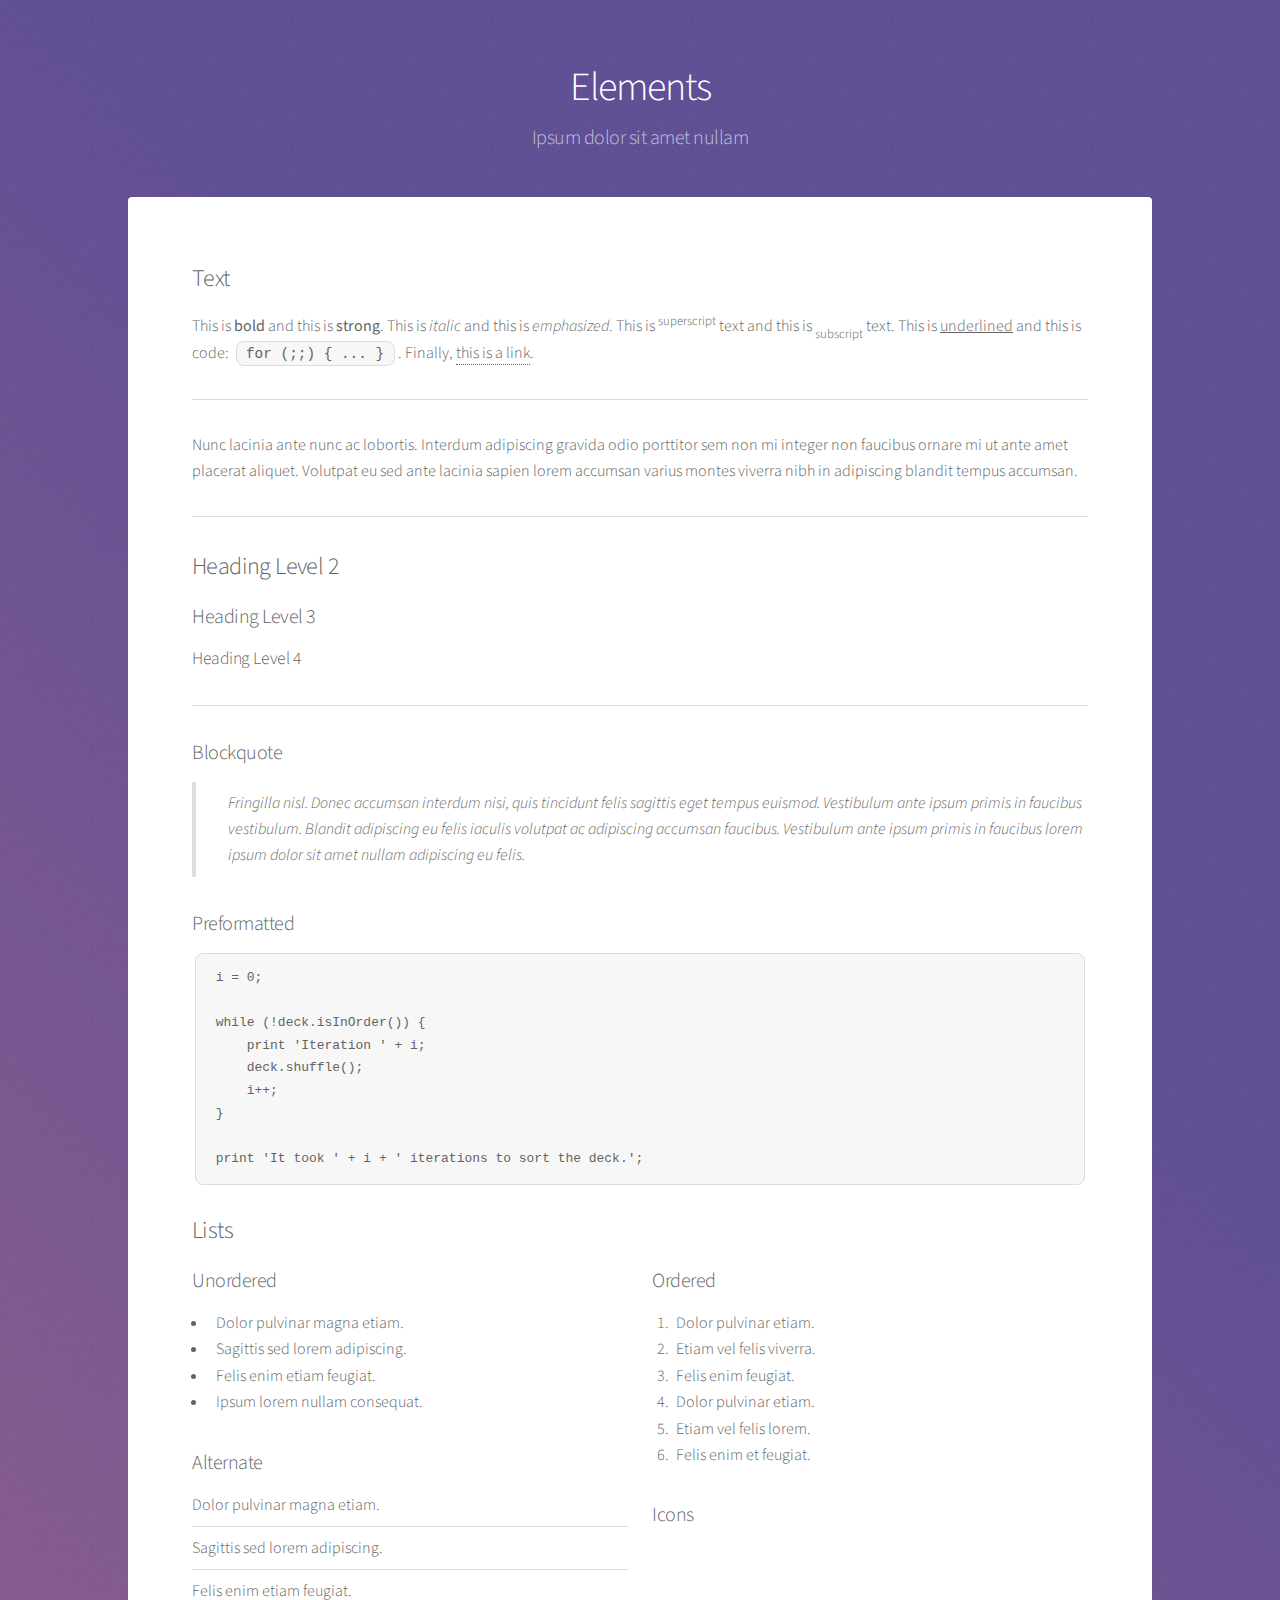
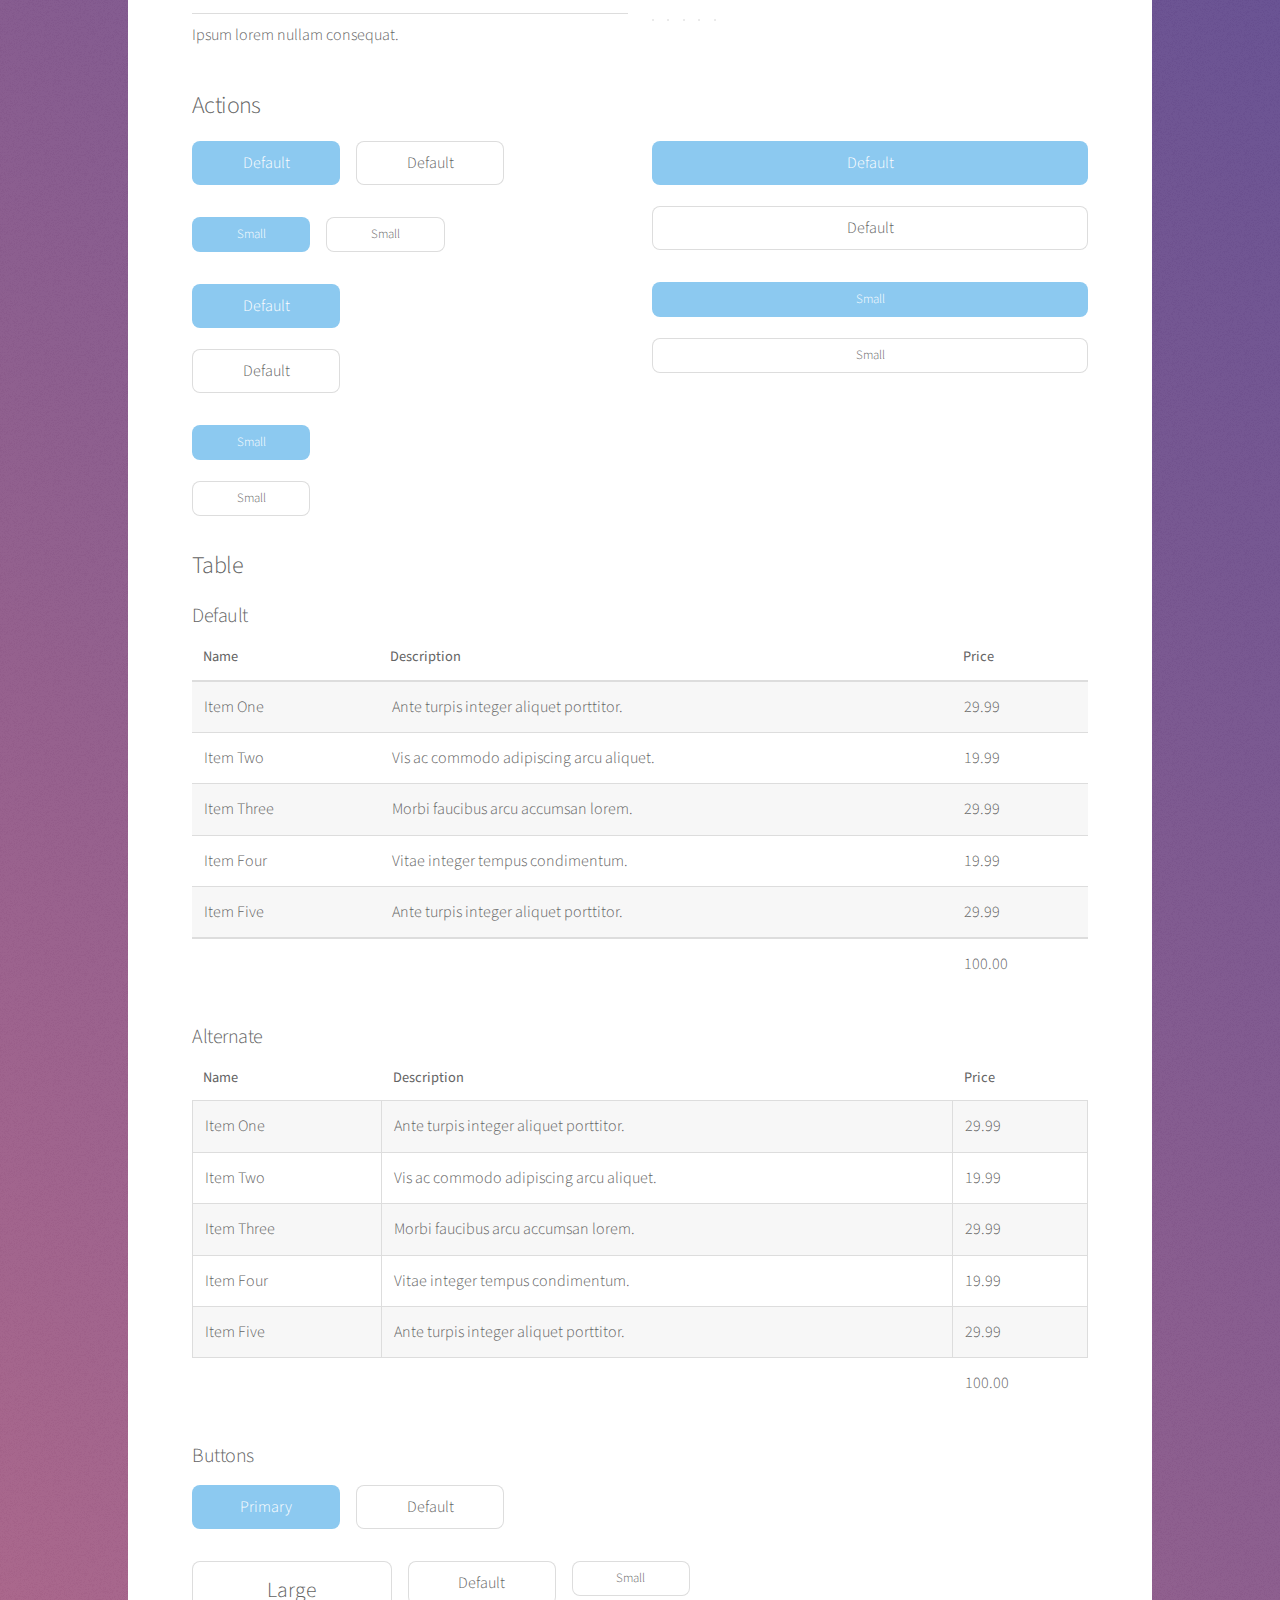
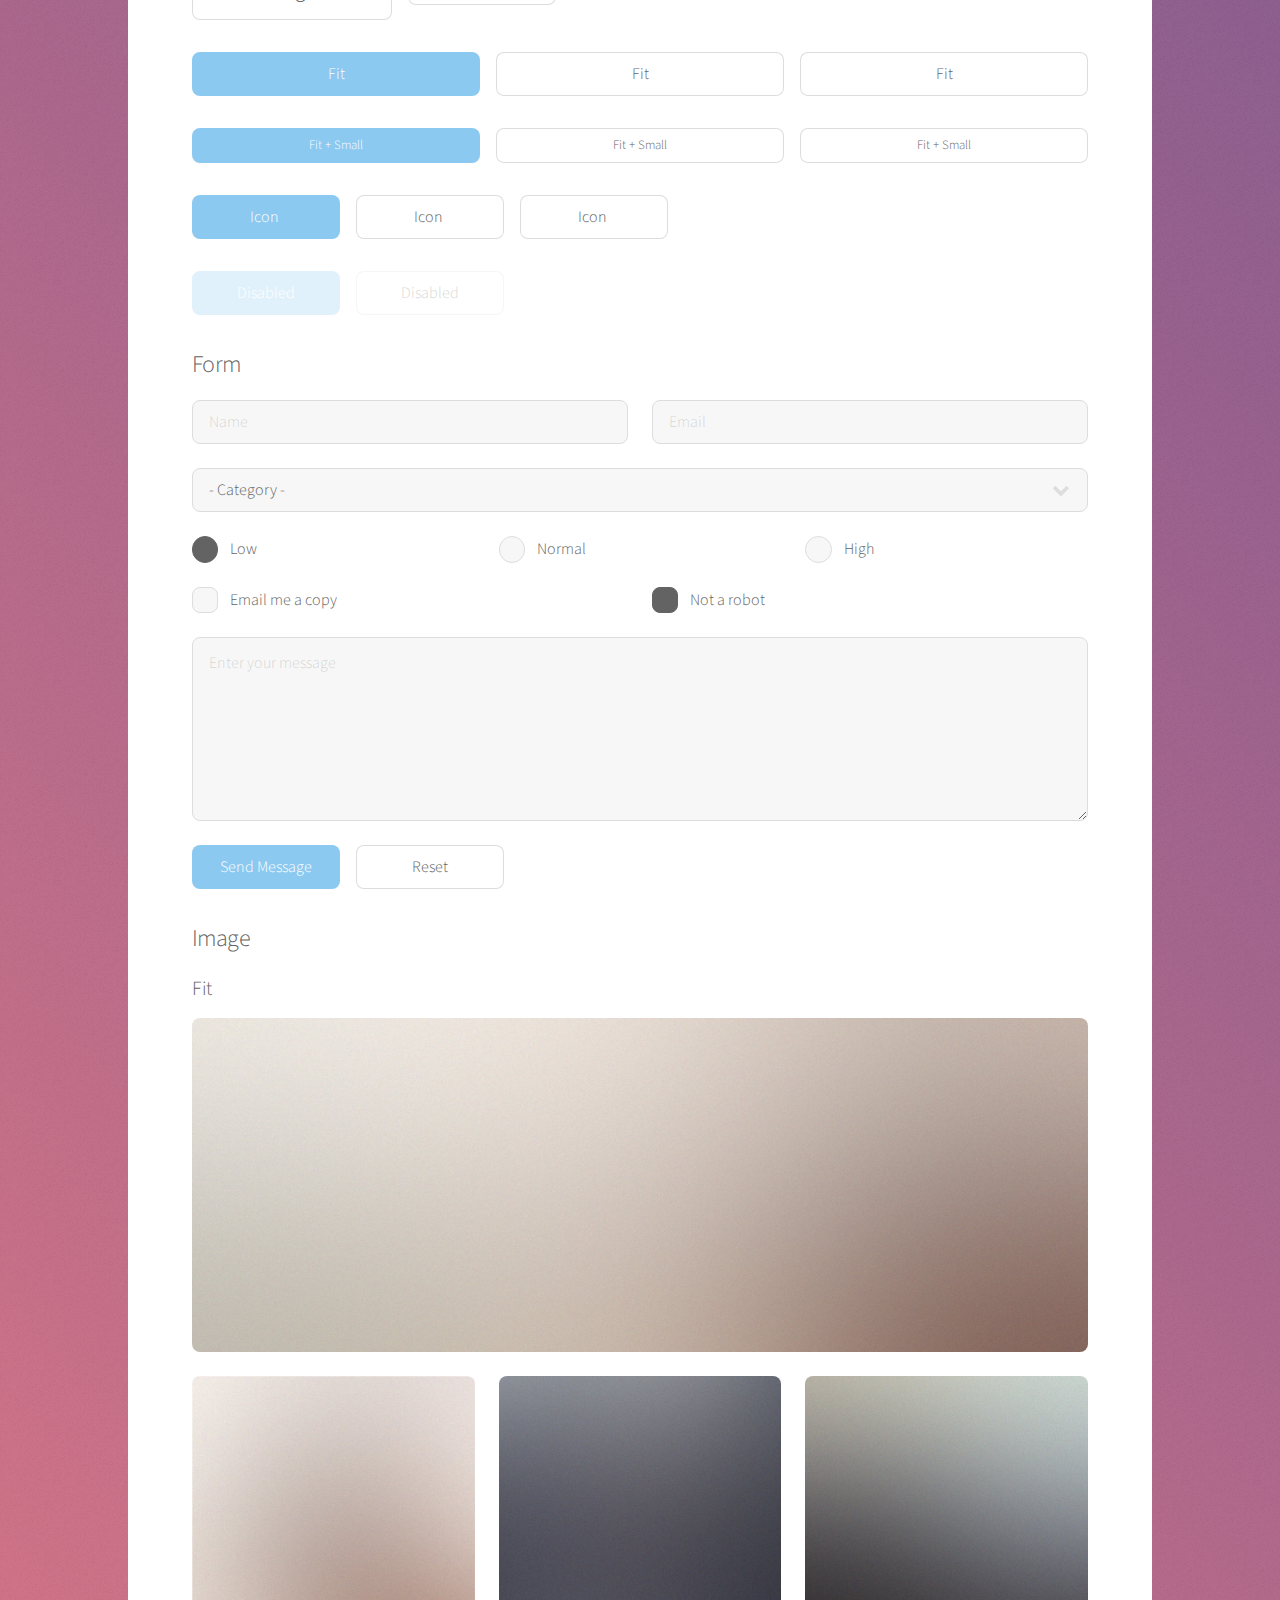
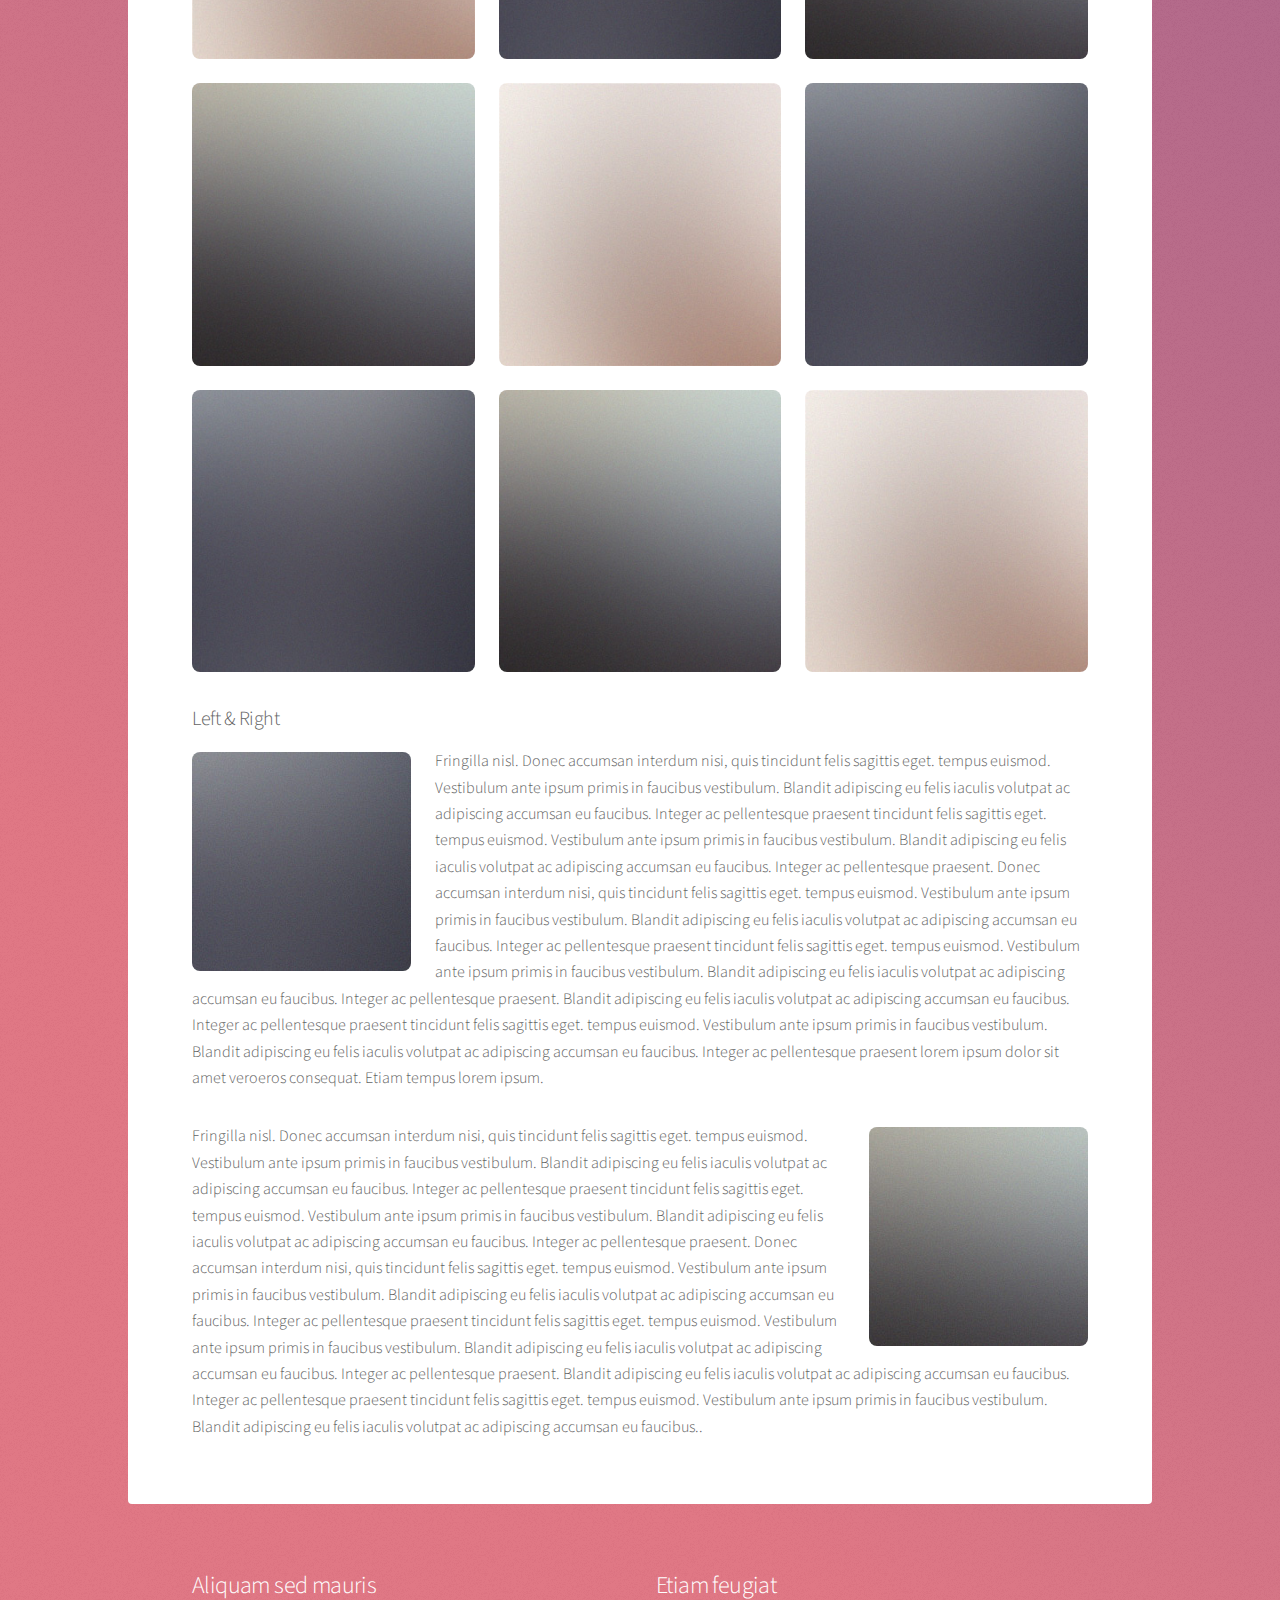
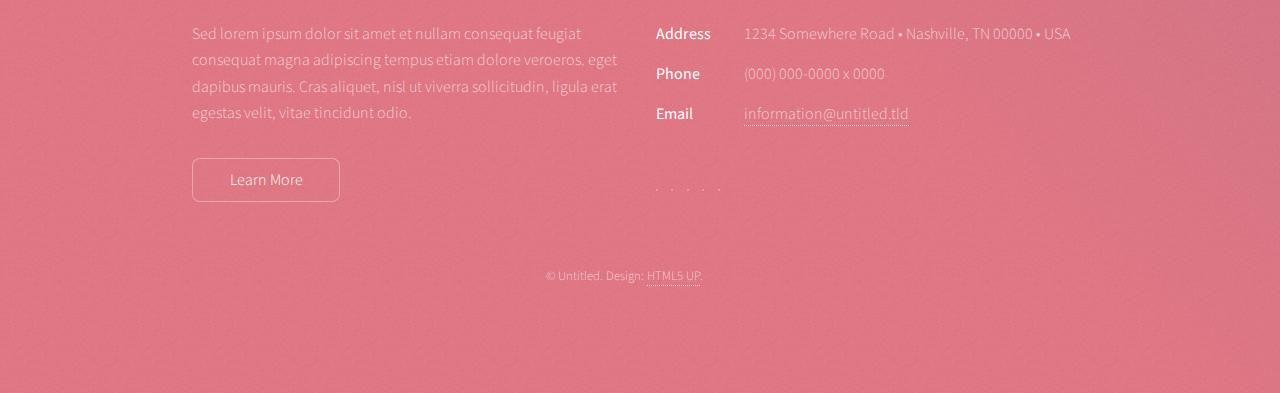
<file: elements.html>
<!DOCTYPE HTML>
<!--
	Stellar by HTML5 UP
	html5up.net | @ajlkn
	Free for personal and commercial use under the CCA 3.0 license (html5up.net/license)
-->
<html>
	<head>
		<title>Elements - Stellar by HTML5 UP</title>
		<meta charset="utf-8" />
		<meta name="viewport" content="width=device-width, initial-scale=1, user-scalable=no" />
		<link rel="stylesheet" href="assets/css/main.css" />
		<noscript><link rel="stylesheet" href="assets/css/noscript.css" /></noscript>
	</head>
	<body class="is-preload">

		<!-- Wrapper -->
			<div id="wrapper">

				<!-- Header -->
					<header id="header">
						<h1>Elements</h1>
						<p>Ipsum dolor sit amet nullam</p>
					</header>

				<!-- Main -->
					<div id="main">

						<!-- Content -->
							<section id="content" class="main">

								<!-- Text -->
									<section>
										<h2>Text</h2>
										<p>This is <b>bold</b> and this is <strong>strong</strong>. This is <i>italic</i> and this is <em>emphasized</em>.
										This is <sup>superscript</sup> text and this is <sub>subscript</sub> text.
										This is <u>underlined</u> and this is code: <code>for (;;) { ... }</code>. Finally, <a href="#">this is a link</a>.</p>
										<hr />
										<p>Nunc lacinia ante nunc ac lobortis. Interdum adipiscing gravida odio porttitor sem non mi integer non faucibus ornare mi ut ante amet placerat aliquet. Volutpat eu sed ante lacinia sapien lorem accumsan varius montes viverra nibh in adipiscing blandit tempus accumsan.</p>
										<hr />
										<h2>Heading Level 2</h2>
										<h3>Heading Level 3</h3>
										<h4>Heading Level 4</h4>
										<hr />
										<h3>Blockquote</h3>
										<blockquote>Fringilla nisl. Donec accumsan interdum nisi, quis tincidunt felis sagittis eget tempus euismod. Vestibulum ante ipsum primis in faucibus vestibulum. Blandit adipiscing eu felis iaculis volutpat ac adipiscing accumsan faucibus. Vestibulum ante ipsum primis in faucibus lorem ipsum dolor sit amet nullam adipiscing eu felis.</blockquote>
										<h3>Preformatted</h3>
										<pre><code>i = 0;

while (!deck.isInOrder()) {
    print 'Iteration ' + i;
    deck.shuffle();
    i++;
}

print 'It took ' + i + ' iterations to sort the deck.';</code></pre>
									</section>

								<!-- Lists -->
									<section>
										<h2>Lists</h2>
										<div class="row">
											<div class="col-6 col-12-medium">
												<h3>Unordered</h3>
												<ul>
													<li>Dolor pulvinar magna etiam.</li>
													<li>Sagittis sed lorem adipiscing.</li>
													<li>Felis enim etiam feugiat.</li>
													<li>Ipsum lorem nullam consequat.</li>
												</ul>
												<h3>Alternate</h3>
												<ul class="alt">
													<li>Dolor pulvinar magna etiam.</li>
													<li>Sagittis sed lorem adipiscing.</li>
													<li>Felis enim etiam feugiat.</li>
													<li>Ipsum lorem nullam consequat.</li>
												</ul>
											</div>
											<div class="col-6 col-12-medium">
												<h3>Ordered</h3>
												<ol>
													<li>Dolor pulvinar etiam.</li>
													<li>Etiam vel felis viverra.</li>
													<li>Felis enim feugiat.</li>
													<li>Dolor pulvinar etiam.</li>
													<li>Etiam vel felis lorem.</li>
													<li>Felis enim et feugiat.</li>
												</ol>
												<h3>Icons</h3>
												<ul class="icons">
													<li><a href="#" class="icon brands fa-twitter"><span class="label">Twitter</span></a></li>
													<li><a href="#" class="icon brands fa-facebook-f"><span class="label">Facebook</span></a></li>
													<li><a href="#" class="icon brands fa-instagram"><span class="label">Instagram</span></a></li>
													<li><a href="#" class="icon brands fa-github"><span class="label">GitHub</span></a></li>
													<li><a href="#" class="icon brands fa-dribbble"><span class="label">Dribbble</span></a></li>
												</ul>
												<ul class="icons">
													<li><a href="#" class="icon brands alt fa-twitter"><span class="label">Twitter</span></a></li>
													<li><a href="#" class="icon brands alt fa-facebook-f"><span class="label">Facebook</span></a></li>
													<li><a href="#" class="icon brands alt fa-instagram"><span class="label">Instagram</span></a></li>
													<li><a href="#" class="icon brands alt fa-github"><span class="label">GitHub</span></a></li>
													<li><a href="#" class="icon brands alt fa-dribbble"><span class="label">Dribbble</span></a></li>
												</ul>
											</div>
										</div>
										<h2>Actions</h2>
										<div class="row">
											<div class="col-6 col-12-medium">
												<ul class="actions">
													<li><a href="#" class="button primary">Default</a></li>
													<li><a href="#" class="button">Default</a></li>
												</ul>
												<ul class="actions small">
													<li><a href="#" class="button primary small">Small</a></li>
													<li><a href="#" class="button small">Small</a></li>
												</ul>
												<ul class="actions stacked">
													<li><a href="#" class="button primary">Default</a></li>
													<li><a href="#" class="button">Default</a></li>
												</ul>
												<ul class="actions stacked">
													<li><a href="#" class="button primary small">Small</a></li>
													<li><a href="#" class="button small">Small</a></li>
												</ul>
											</div>
											<div class="col-6 col-12-medium">
												<ul class="actions stacked">
													<li><a href="#" class="button primary fit">Default</a></li>
													<li><a href="#" class="button fit">Default</a></li>
												</ul>
												<ul class="actions stacked">
													<li><a href="#" class="button primary small fit">Small</a></li>
													<li><a href="#" class="button small fit">Small</a></li>
												</ul>
											</div>
										</div>
									</section>

								<!-- Table -->
									<section>
										<h2>Table</h2>
										<h3>Default</h3>
										<div class="table-wrapper">
											<table>
												<thead>
													<tr>
														<th>Name</th>
														<th>Description</th>
														<th>Price</th>
													</tr>
												</thead>
												<tbody>
													<tr>
														<td>Item One</td>
														<td>Ante turpis integer aliquet porttitor.</td>
														<td>29.99</td>
													</tr>
													<tr>
														<td>Item Two</td>
														<td>Vis ac commodo adipiscing arcu aliquet.</td>
														<td>19.99</td>
													</tr>
													<tr>
														<td>Item Three</td>
														<td> Morbi faucibus arcu accumsan lorem.</td>
														<td>29.99</td>
													</tr>
													<tr>
														<td>Item Four</td>
														<td>Vitae integer tempus condimentum.</td>
														<td>19.99</td>
													</tr>
													<tr>
														<td>Item Five</td>
														<td>Ante turpis integer aliquet porttitor.</td>
														<td>29.99</td>
													</tr>
												</tbody>
												<tfoot>
													<tr>
														<td colspan="2"></td>
														<td>100.00</td>
													</tr>
												</tfoot>
											</table>
										</div>

										<h3>Alternate</h3>
										<div class="table-wrapper">
											<table class="alt">
												<thead>
													<tr>
														<th>Name</th>
														<th>Description</th>
														<th>Price</th>
													</tr>
												</thead>
												<tbody>
													<tr>
														<td>Item One</td>
														<td>Ante turpis integer aliquet porttitor.</td>
														<td>29.99</td>
													</tr>
													<tr>
														<td>Item Two</td>
														<td>Vis ac commodo adipiscing arcu aliquet.</td>
														<td>19.99</td>
													</tr>
													<tr>
														<td>Item Three</td>
														<td> Morbi faucibus arcu accumsan lorem.</td>
														<td>29.99</td>
													</tr>
													<tr>
														<td>Item Four</td>
														<td>Vitae integer tempus condimentum.</td>
														<td>19.99</td>
													</tr>
													<tr>
														<td>Item Five</td>
														<td>Ante turpis integer aliquet porttitor.</td>
														<td>29.99</td>
													</tr>
												</tbody>
												<tfoot>
													<tr>
														<td colspan="2"></td>
														<td>100.00</td>
													</tr>
												</tfoot>
											</table>
										</div>
									</section>

								<!-- Buttons -->
									<section>
										<h3>Buttons</h3>
										<ul class="actions">
											<li><a href="#" class="button primary">Primary</a></li>
											<li><a href="#" class="button">Default</a></li>
										</ul>
										<ul class="actions">
											<li><a href="#" class="button large">Large</a></li>
											<li><a href="#" class="button">Default</a></li>
											<li><a href="#" class="button small">Small</a></li>
										</ul>
										<ul class="actions fit">
											<li><a href="#" class="button primary fit">Fit</a></li>
											<li><a href="#" class="button fit">Fit</a></li>
											<li><a href="#" class="button fit">Fit</a></li>
										</ul>
										<ul class="actions fit small">
											<li><a href="#" class="button primary fit small">Fit + Small</a></li>
											<li><a href="#" class="button fit small">Fit + Small</a></li>
											<li><a href="#" class="button fit small">Fit + Small</a></li>
										</ul>
										<ul class="actions">
											<li><a href="#" class="button primary icon solidfa-download">Icon</a></li>
											<li><a href="#" class="button icon solid fa-upload">Icon</a></li>
											<li><a href="#" class="button icon solid fa-save">Icon</a></li>
										</ul>
										<ul class="actions">
											<li><span class="button primary disabled">Disabled</span></li>
											<li><span class="button disabled">Disabled</span></li>
										</ul>
									</section>

								<!-- Form -->
									<section>
										<h2>Form</h2>
										<form method="post" action="#">
											<div class="row gtr-uniform">
												<div class="col-6 col-12-xsmall">
													<input type="text" name="demo-name" id="demo-name" value="" placeholder="Name" />
												</div>
												<div class="col-6 col-12-xsmall">
													<input type="email" name="demo-email" id="demo-email" value="" placeholder="Email" />
												</div>
												<div class="col-12">
													<select name="demo-category" id="demo-category">
														<option value="">- Category -</option>
														<option value="1">Manufacturing</option>
														<option value="1">Shipping</option>
														<option value="1">Administration</option>
														<option value="1">Human Resources</option>
													</select>
												</div>
												<div class="col-4 col-12-small">
													<input type="radio" id="demo-priority-low" name="demo-priority" checked>
													<label for="demo-priority-low">Low</label>
												</div>
												<div class="col-4 col-12-small">
													<input type="radio" id="demo-priority-normal" name="demo-priority">
													<label for="demo-priority-normal">Normal</label>
												</div>
												<div class="col-4 col-12-small">
													<input type="radio" id="demo-priority-high" name="demo-priority">
													<label for="demo-priority-high">High</label>
												</div>
												<div class="col-6 col-12-small">
													<input type="checkbox" id="demo-copy" name="demo-copy">
													<label for="demo-copy">Email me a copy</label>
												</div>
												<div class="col-6 col-12-small">
													<input type="checkbox" id="demo-human" name="demo-human" checked>
													<label for="demo-human">Not a robot</label>
												</div>
												<div class="col-12">
													<textarea name="demo-message" id="demo-message" placeholder="Enter your message" rows="6"></textarea>
												</div>
												<div class="col-12">
													<ul class="actions">
														<li><input type="submit" value="Send Message" class="primary" /></li>
														<li><input type="reset" value="Reset" /></li>
													</ul>
												</div>
											</div>
										</form>
									</section>

								<!-- Image -->
									<section>
										<h2>Image</h2>
										<h3>Fit</h3>
										<div class="box alt">
											<div class="row gtr-uniform">
												<div class="col-12"><span class="image fit"><img src="images/pic04.jpg" alt="" /></span></div>
												<div class="col-4"><span class="image fit"><img src="images/pic01.jpg" alt="" /></span></div>
												<div class="col-4"><span class="image fit"><img src="images/pic02.jpg" alt="" /></span></div>
												<div class="col-4"><span class="image fit"><img src="images/pic03.jpg" alt="" /></span></div>
												<div class="col-4"><span class="image fit"><img src="images/pic03.jpg" alt="" /></span></div>
												<div class="col-4"><span class="image fit"><img src="images/pic01.jpg" alt="" /></span></div>
												<div class="col-4"><span class="image fit"><img src="images/pic02.jpg" alt="" /></span></div>
												<div class="col-4"><span class="image fit"><img src="images/pic02.jpg" alt="" /></span></div>
												<div class="col-4"><span class="image fit"><img src="images/pic03.jpg" alt="" /></span></div>
												<div class="col-4"><span class="image fit"><img src="images/pic01.jpg" alt="" /></span></div>
											</div>
										</div>
										<h3>Left &amp; Right</h3>
										<p><span class="image left"><img src="images/pic05.jpg" alt="" /></span>Fringilla nisl. Donec accumsan interdum nisi, quis tincidunt felis sagittis eget. tempus euismod. Vestibulum ante ipsum primis in faucibus vestibulum. Blandit adipiscing eu felis iaculis volutpat ac adipiscing accumsan eu faucibus. Integer ac pellentesque praesent tincidunt felis sagittis eget. tempus euismod. Vestibulum ante ipsum primis in faucibus vestibulum. Blandit adipiscing eu felis iaculis volutpat ac adipiscing accumsan eu faucibus. Integer ac pellentesque praesent. Donec accumsan interdum nisi, quis tincidunt felis sagittis eget. tempus euismod. Vestibulum ante ipsum primis in faucibus vestibulum. Blandit adipiscing eu felis iaculis volutpat ac adipiscing accumsan eu faucibus. Integer ac pellentesque praesent tincidunt felis sagittis eget. tempus euismod. Vestibulum ante ipsum primis in faucibus vestibulum. Blandit adipiscing eu felis iaculis volutpat ac adipiscing accumsan eu faucibus. Integer ac pellentesque praesent. Blandit adipiscing eu felis iaculis volutpat ac adipiscing accumsan eu faucibus. Integer ac pellentesque praesent tincidunt felis sagittis eget. tempus euismod. Vestibulum ante ipsum primis in faucibus vestibulum. Blandit adipiscing eu felis iaculis volutpat ac adipiscing accumsan eu faucibus. Integer ac pellentesque praesent lorem ipsum dolor sit amet veroeros consequat. Etiam tempus lorem ipsum.</p>
										<p><span class="image right"><img src="images/pic06.jpg" alt="" /></span>Fringilla nisl. Donec accumsan interdum nisi, quis tincidunt felis sagittis eget. tempus euismod. Vestibulum ante ipsum primis in faucibus vestibulum. Blandit adipiscing eu felis iaculis volutpat ac adipiscing accumsan eu faucibus. Integer ac pellentesque praesent tincidunt felis sagittis eget. tempus euismod. Vestibulum ante ipsum primis in faucibus vestibulum. Blandit adipiscing eu felis iaculis volutpat ac adipiscing accumsan eu faucibus. Integer ac pellentesque praesent. Donec accumsan interdum nisi, quis tincidunt felis sagittis eget. tempus euismod. Vestibulum ante ipsum primis in faucibus vestibulum. Blandit adipiscing eu felis iaculis volutpat ac adipiscing accumsan eu faucibus. Integer ac pellentesque praesent tincidunt felis sagittis eget. tempus euismod. Vestibulum ante ipsum primis in faucibus vestibulum. Blandit adipiscing eu felis iaculis volutpat ac adipiscing accumsan eu faucibus. Integer ac pellentesque praesent. Blandit adipiscing eu felis iaculis volutpat ac adipiscing accumsan eu faucibus. Integer ac pellentesque praesent tincidunt felis sagittis eget. tempus euismod. Vestibulum ante ipsum primis in faucibus vestibulum. Blandit adipiscing eu felis iaculis volutpat ac adipiscing accumsan eu faucibus..</p>
									</section>

							</section>

					</div>

				<!-- Footer -->
					<footer id="footer">
						<section>
							<h2>Aliquam sed mauris</h2>
							<p>Sed lorem ipsum dolor sit amet et nullam consequat feugiat consequat magna adipiscing tempus etiam dolore veroeros. eget dapibus mauris. Cras aliquet, nisl ut viverra sollicitudin, ligula erat egestas velit, vitae tincidunt odio.</p>
							<ul class="actions">
								<li><a href="#" class="button">Learn More</a></li>
							</ul>
						</section>
						<section>
							<h2>Etiam feugiat</h2>
							<dl class="alt">
								<dt>Address</dt>
								<dd>1234 Somewhere Road &bull; Nashville, TN 00000 &bull; USA</dd>
								<dt>Phone</dt>
								<dd>(000) 000-0000 x 0000</dd>
								<dt>Email</dt>
								<dd><a href="#">information@untitled.tld</a></dd>
							</dl>
							<ul class="icons">
								<li><a href="#" class="icon brands fa-twitter alt"><span class="label">Twitter</span></a></li>
								<li><a href="#" class="icon brands fa-facebook-f alt"><span class="label">Facebook</span></a></li>
								<li><a href="#" class="icon brands fa-instagram alt"><span class="label">Instagram</span></a></li>
								<li><a href="#" class="icon brands fa-github alt"><span class="label">GitHub</span></a></li>
								<li><a href="#" class="icon brands fa-dribbble alt"><span class="label">Dribbble</span></a></li>
							</ul>
						</section>
						<p class="copyright">&copy; Untitled. Design: <a href="https://html5up.net">HTML5 UP</a>.</p>
					</footer>

			</div>

		<!-- Scripts -->
			<script src="assets/js/jquery.min.js"></script>
			<script src="assets/js/jquery.scrollex.min.js"></script>
			<script src="assets/js/jquery.scrolly.min.js"></script>
			<script src="assets/js/browser.min.js"></script>
			<script src="assets/js/breakpoints.min.js"></script>
			<script src="assets/js/util.js"></script>
			<script src="assets/js/main.js"></script>

	</body>
</html>
</file>
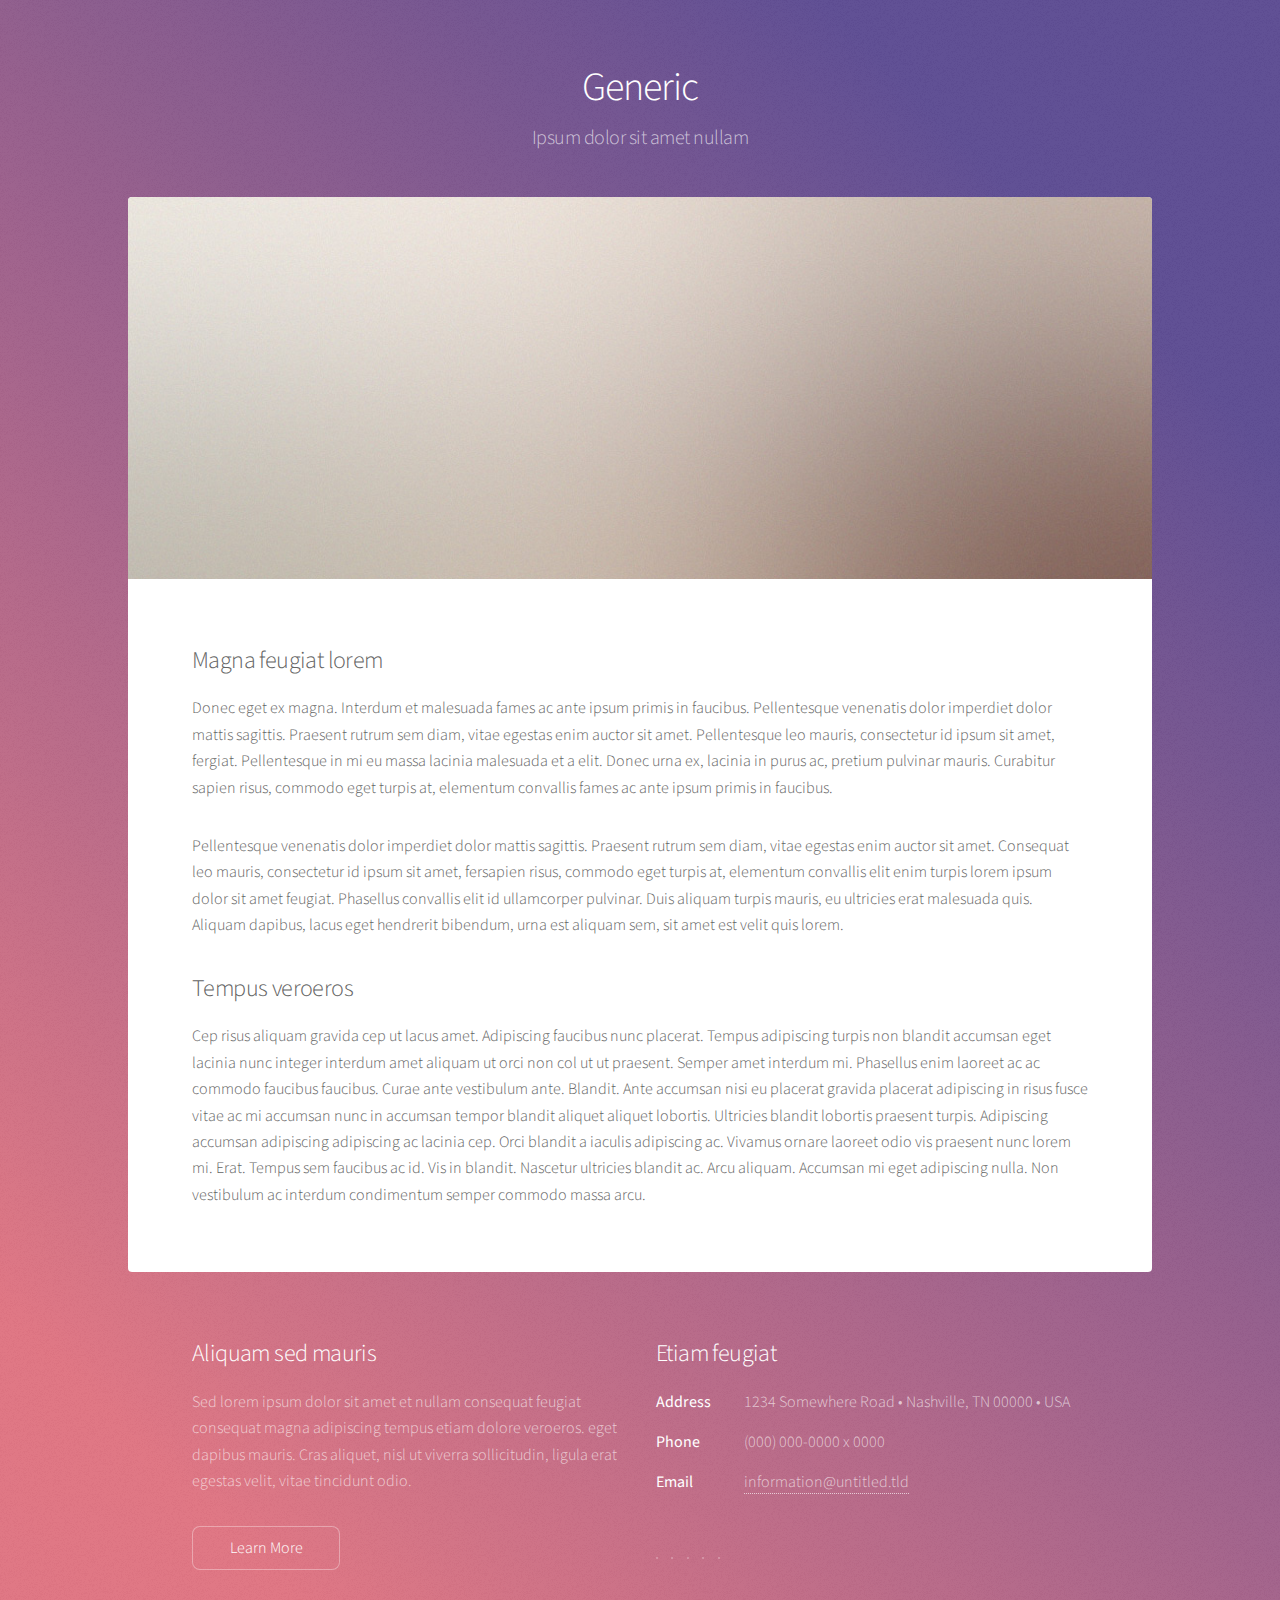
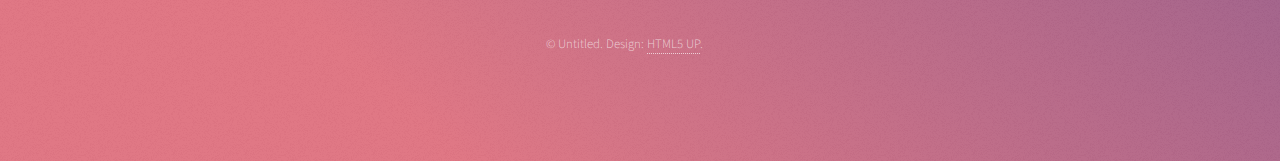
<file: generic.html>
<!DOCTYPE HTML>
<!--
	Stellar by HTML5 UP
	html5up.net | @ajlkn
	Free for personal and commercial use under the CCA 3.0 license (html5up.net/license)
-->
<html>
	<head>
		<title>Generic - Stellar by HTML5 UP</title>
		<meta charset="utf-8" />
		<meta name="viewport" content="width=device-width, initial-scale=1, user-scalable=no" />
		<link rel="stylesheet" href="assets/css/main.css" />
		<noscript><link rel="stylesheet" href="assets/css/noscript.css" /></noscript>
	</head>
	<body class="is-preload">

		<!-- Wrapper -->
			<div id="wrapper">

				<!-- Header -->
					<header id="header">
						<h1>Generic</h1>
						<p>Ipsum dolor sit amet nullam</p>
					</header>

				<!-- Main -->
					<div id="main">

						<!-- Content -->
							<section id="content" class="main">
								<span class="image main"><img src="images/pic04.jpg" alt="" /></span>
								<h2>Magna feugiat lorem</h2>
								<p>Donec eget ex magna. Interdum et malesuada fames ac ante ipsum primis in faucibus. Pellentesque venenatis dolor imperdiet dolor mattis sagittis. Praesent rutrum sem diam, vitae egestas enim auctor sit amet. Pellentesque leo mauris, consectetur id ipsum sit amet, fergiat. Pellentesque in mi eu massa lacinia malesuada et a elit. Donec urna ex, lacinia in purus ac, pretium pulvinar mauris. Curabitur sapien risus, commodo eget turpis at, elementum convallis fames ac ante ipsum primis in faucibus.</p>
								<p>Pellentesque venenatis dolor imperdiet dolor mattis sagittis. Praesent rutrum sem diam, vitae egestas enim auctor sit amet. Consequat leo mauris, consectetur id ipsum sit amet, fersapien risus, commodo eget turpis at, elementum convallis elit enim turpis lorem ipsum dolor sit amet feugiat. Phasellus convallis elit id ullamcorper pulvinar. Duis aliquam turpis mauris, eu ultricies erat malesuada quis. Aliquam dapibus, lacus eget hendrerit bibendum, urna est aliquam sem, sit amet est velit quis lorem.</p>
								<h2>Tempus veroeros</h2>
								<p>Cep risus aliquam gravida cep ut lacus amet. Adipiscing faucibus nunc placerat. Tempus adipiscing turpis non blandit accumsan eget lacinia nunc integer interdum amet aliquam ut orci non col ut ut praesent. Semper amet interdum mi. Phasellus enim laoreet ac ac commodo faucibus faucibus. Curae ante vestibulum ante. Blandit. Ante accumsan nisi eu placerat gravida placerat adipiscing in risus fusce vitae ac mi accumsan nunc in accumsan tempor blandit aliquet aliquet lobortis. Ultricies blandit lobortis praesent turpis. Adipiscing accumsan adipiscing adipiscing ac lacinia cep. Orci blandit a iaculis adipiscing ac. Vivamus ornare laoreet odio vis praesent nunc lorem mi. Erat. Tempus sem faucibus ac id. Vis in blandit. Nascetur ultricies blandit ac. Arcu aliquam. Accumsan mi eget adipiscing nulla. Non vestibulum ac interdum condimentum semper commodo massa arcu.</p>
							</section>

					</div>

				<!-- Footer -->
					<footer id="footer">
						<section>
							<h2>Aliquam sed mauris</h2>
							<p>Sed lorem ipsum dolor sit amet et nullam consequat feugiat consequat magna adipiscing tempus etiam dolore veroeros. eget dapibus mauris. Cras aliquet, nisl ut viverra sollicitudin, ligula erat egestas velit, vitae tincidunt odio.</p>
							<ul class="actions">
								<li><a href="#" class="button">Learn More</a></li>
							</ul>
						</section>
						<section>
							<h2>Etiam feugiat</h2>
							<dl class="alt">
								<dt>Address</dt>
								<dd>1234 Somewhere Road &bull; Nashville, TN 00000 &bull; USA</dd>
								<dt>Phone</dt>
								<dd>(000) 000-0000 x 0000</dd>
								<dt>Email</dt>
								<dd><a href="#">information@untitled.tld</a></dd>
							</dl>
							<ul class="icons">
								<li><a href="#" class="icon brands fa-twitter alt"><span class="label">Twitter</span></a></li>
								<li><a href="#" class="icon brands fa-facebook-f alt"><span class="label">Facebook</span></a></li>
								<li><a href="#" class="icon brands fa-instagram alt"><span class="label">Instagram</span></a></li>
								<li><a href="#" class="icon brands fa-github alt"><span class="label">GitHub</span></a></li>
								<li><a href="#" class="icon brands fa-dribbble alt"><span class="label">Dribbble</span></a></li>
							</ul>
						</section>
						<p class="copyright">&copy; Untitled. Design: <a href="https://html5up.net">HTML5 UP</a>.</p>
					</footer>

			</div>

		<!-- Scripts -->
			<script src="assets/js/jquery.min.js"></script>
			<script src="assets/js/jquery.scrollex.min.js"></script>
			<script src="assets/js/jquery.scrolly.min.js"></script>
			<script src="assets/js/browser.min.js"></script>
			<script src="assets/js/breakpoints.min.js"></script>
			<script src="assets/js/util.js"></script>
			<script src="assets/js/main.js"></script>

	</body>
</html>
</file>
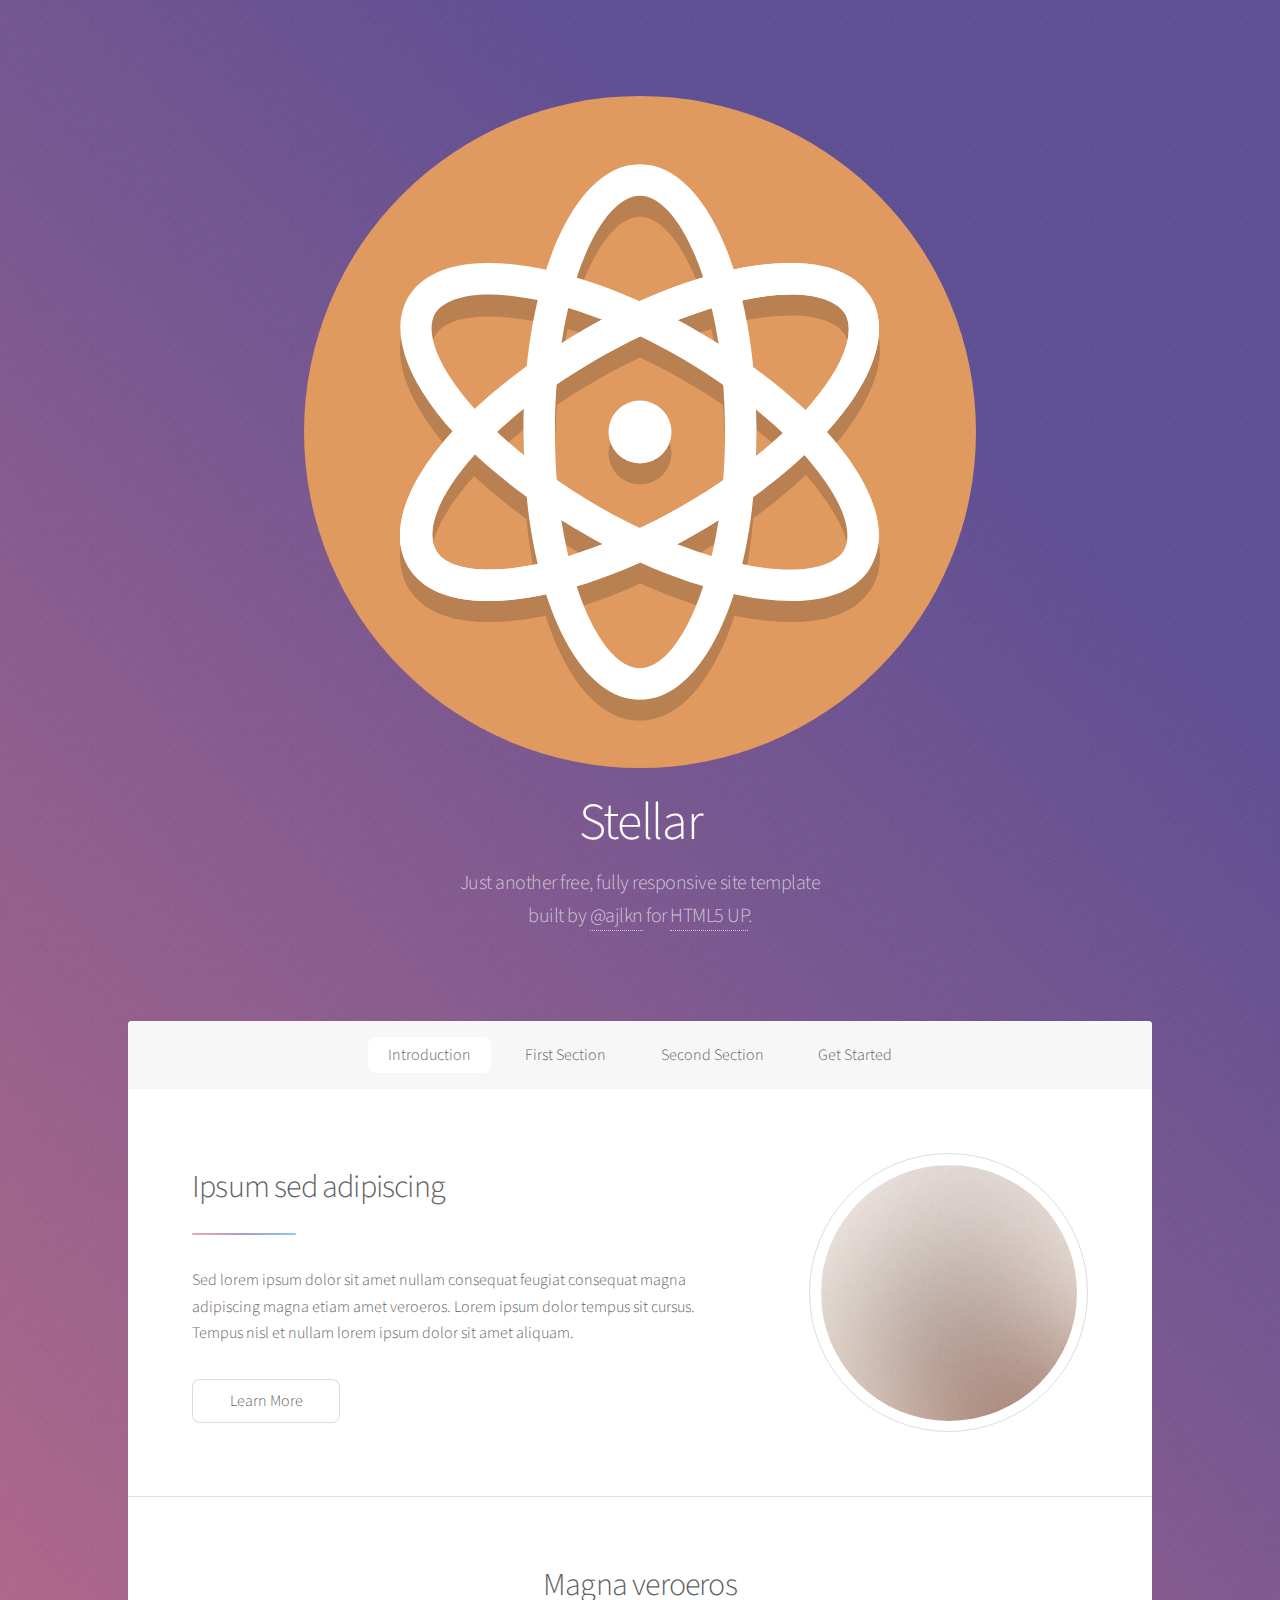
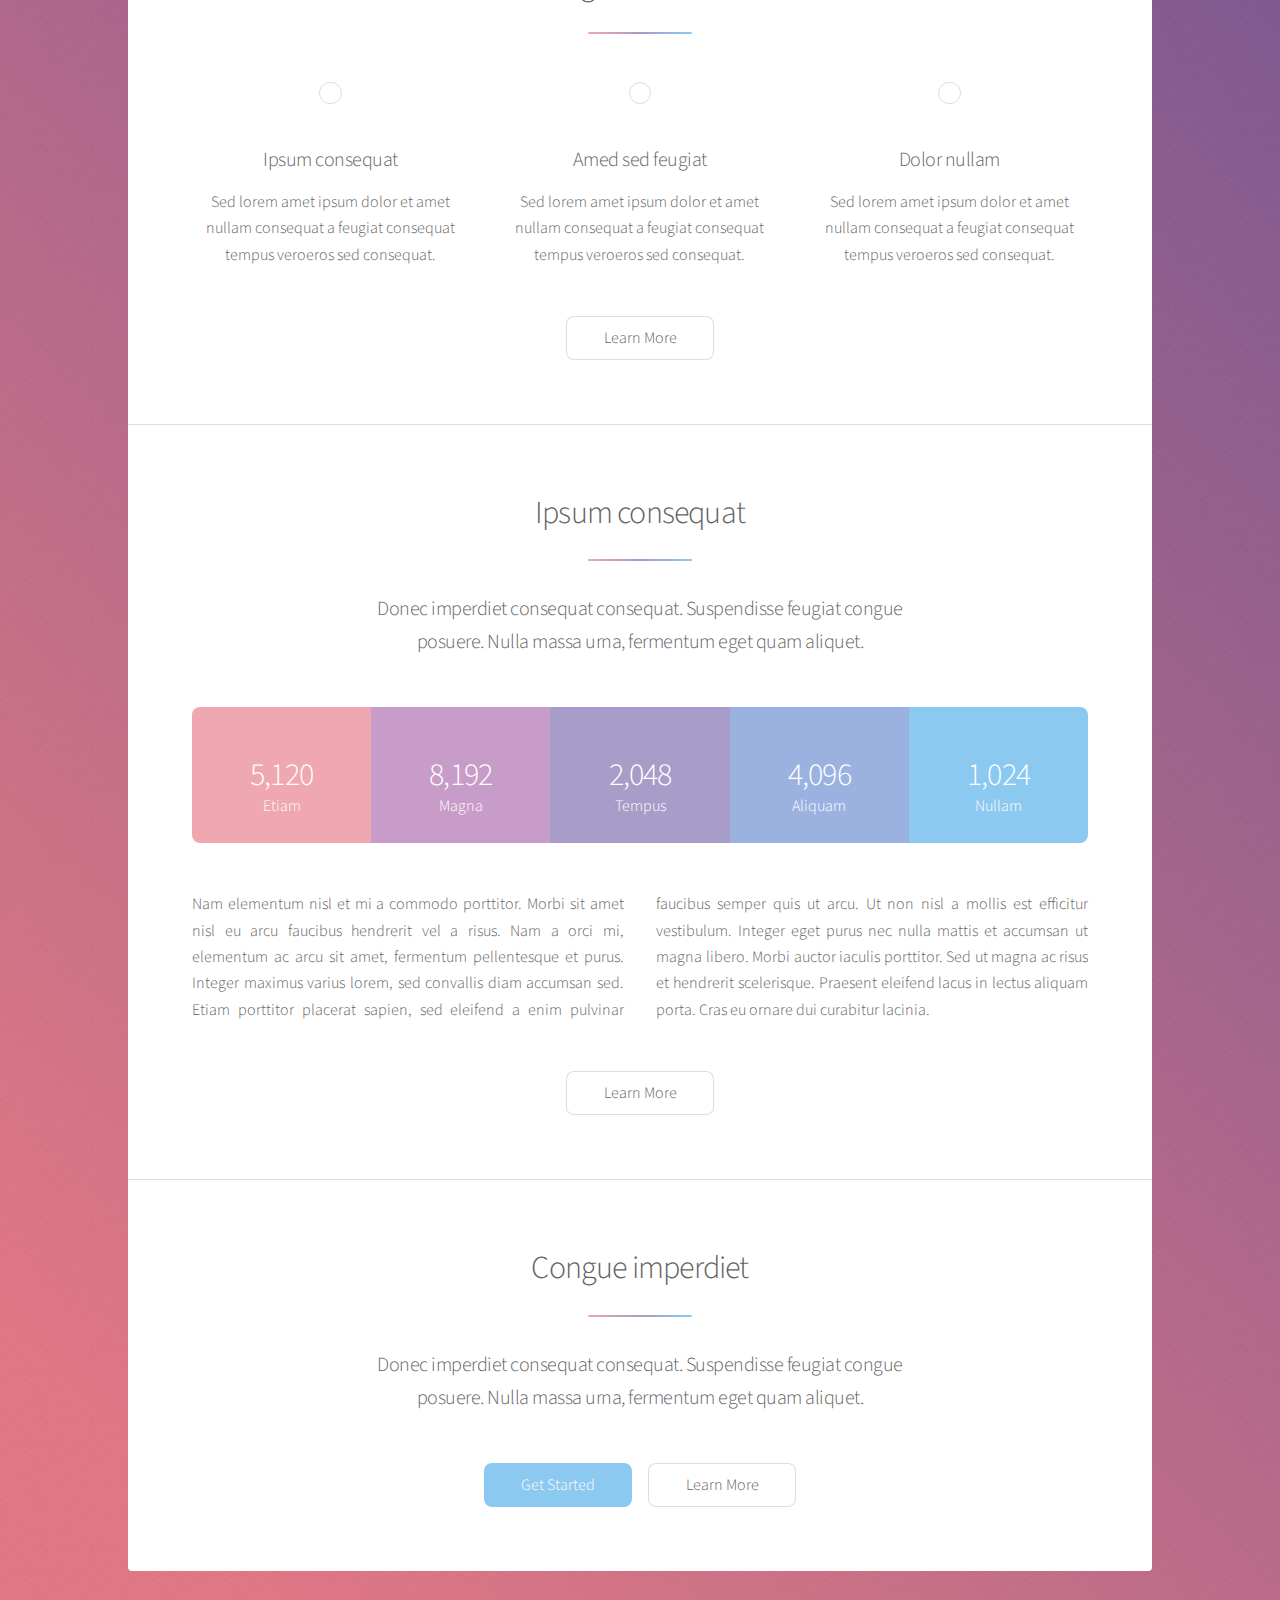
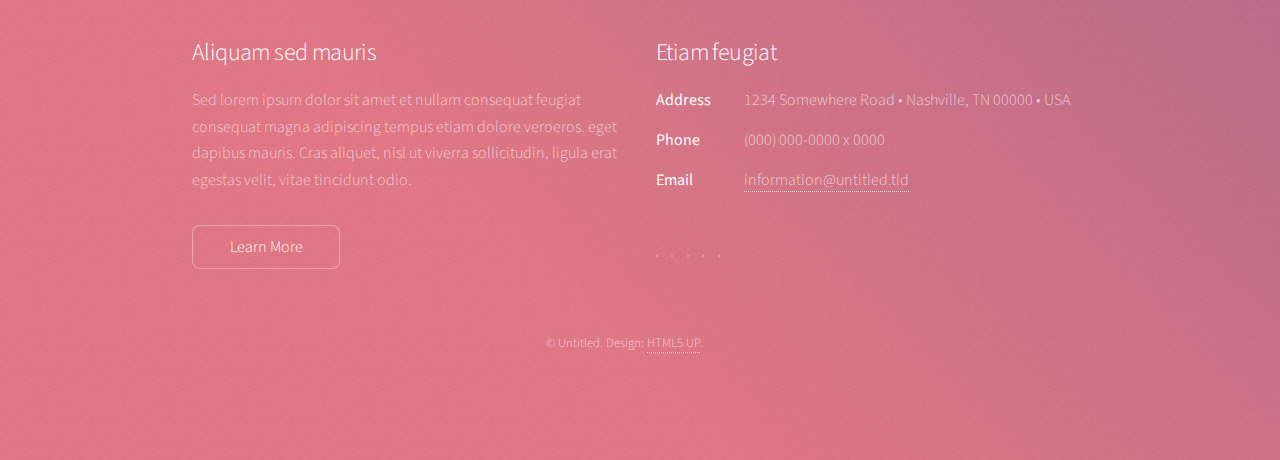
<file: index-raw.html>
<!DOCTYPE HTML>
<!--
	Stellar by HTML5 UP
	html5up.net | @ajlkn
	Free for personal and commercial use under the CCA 3.0 license (html5up.net/license)
-->
<html>
	<head>
		<title>Stellar by HTML5 UP</title>
		<meta charset="utf-8" />
		<meta name="viewport" content="width=device-width, initial-scale=1, user-scalable=no" />
		<link rel="stylesheet" href="assets/css/main.css" />
		<noscript><link rel="stylesheet" href="assets/css/noscript.css" /></noscript>
	</head>
	<body class="is-preload">

		<!-- Wrapper -->
			<div id="wrapper">

				<!-- Header -->
					<header id="header" class="alt">
						<span class="logo"><img src="images/logo.svg" alt="" /></span>
						<h1>Stellar</h1>
						<p>Just another free, fully responsive site template<br />
						built by <a href="https://twitter.com/ajlkn">@ajlkn</a> for <a href="https://html5up.net">HTML5 UP</a>.</p>
					</header>

				<!-- Nav -->
					<nav id="nav">
						<ul>
							<li><a href="#intro" class="active">Introduction</a></li>
							<li><a href="#first">First Section</a></li>
							<li><a href="#second">Second Section</a></li>
							<li><a href="#cta">Get Started</a></li>
						</ul>
					</nav>

				<!-- Main -->
					<div id="main">

						<!-- Introduction -->
							<section id="intro" class="main">
								<div class="spotlight">
									<div class="content">
										<header class="major">
											<h2>Ipsum sed adipiscing</h2>
										</header>
										<p>Sed lorem ipsum dolor sit amet nullam consequat feugiat consequat magna
										adipiscing magna etiam amet veroeros. Lorem ipsum dolor tempus sit cursus.
										Tempus nisl et nullam lorem ipsum dolor sit amet aliquam.</p>
										<ul class="actions">
											<li><a href="generic.html" class="button">Learn More</a></li>
										</ul>
									</div>
									<span class="image"><img src="images/pic01.jpg" alt="" /></span>
								</div>
							</section>

						<!-- First Section -->
							<section id="first" class="main special">
								<header class="major">
									<h2>Magna veroeros</h2>
								</header>
								<ul class="features">
									<li>
										<span class="icon solid major style1 fa-code"></span>
										<h3>Ipsum consequat</h3>
										<p>Sed lorem amet ipsum dolor et amet nullam consequat a feugiat consequat tempus veroeros sed consequat.</p>
									</li>
									<li>
										<span class="icon major style3 fa-copy"></span>
										<h3>Amed sed feugiat</h3>
										<p>Sed lorem amet ipsum dolor et amet nullam consequat a feugiat consequat tempus veroeros sed consequat.</p>
									</li>
									<li>
										<span class="icon major style5 fa-gem"></span>
										<h3>Dolor nullam</h3>
										<p>Sed lorem amet ipsum dolor et amet nullam consequat a feugiat consequat tempus veroeros sed consequat.</p>
									</li>
								</ul>
								<footer class="major">
									<ul class="actions special">
										<li><a href="generic.html" class="button">Learn More</a></li>
									</ul>
								</footer>
							</section>

						<!-- Second Section -->
							<section id="second" class="main special">
								<header class="major">
									<h2>Ipsum consequat</h2>
									<p>Donec imperdiet consequat consequat. Suspendisse feugiat congue<br />
									posuere. Nulla massa urna, fermentum eget quam aliquet.</p>
								</header>
								<ul class="statistics">
									<li class="style1">
										<span class="icon solid fa-code-branch"></span>
										<strong>5,120</strong> Etiam
									</li>
									<li class="style2">
										<span class="icon fa-folder-open"></span>
										<strong>8,192</strong> Magna
									</li>
									<li class="style3">
										<span class="icon solid fa-signal"></span>
										<strong>2,048</strong> Tempus
									</li>
									<li class="style4">
										<span class="icon solid fa-laptop"></span>
										<strong>4,096</strong> Aliquam
									</li>
									<li class="style5">
										<span class="icon fa-gem"></span>
										<strong>1,024</strong> Nullam
									</li>
								</ul>
								<p class="content">Nam elementum nisl et mi a commodo porttitor. Morbi sit amet nisl eu arcu faucibus hendrerit vel a risus. Nam a orci mi, elementum ac arcu sit amet, fermentum pellentesque et purus. Integer maximus varius lorem, sed convallis diam accumsan sed. Etiam porttitor placerat sapien, sed eleifend a enim pulvinar faucibus semper quis ut arcu. Ut non nisl a mollis est efficitur vestibulum. Integer eget purus nec nulla mattis et accumsan ut magna libero. Morbi auctor iaculis porttitor. Sed ut magna ac risus et hendrerit scelerisque. Praesent eleifend lacus in lectus aliquam porta. Cras eu ornare dui curabitur lacinia.</p>
								<footer class="major">
									<ul class="actions special">
										<li><a href="generic.html" class="button">Learn More</a></li>
									</ul>
								</footer>
							</section>

						<!-- Get Started -->
							<section id="cta" class="main special">
								<header class="major">
									<h2>Congue imperdiet</h2>
									<p>Donec imperdiet consequat consequat. Suspendisse feugiat congue<br />
									posuere. Nulla massa urna, fermentum eget quam aliquet.</p>
								</header>
								<footer class="major">
									<ul class="actions special">
										<li><a href="generic.html" class="button primary">Get Started</a></li>
										<li><a href="generic.html" class="button">Learn More</a></li>
									</ul>
								</footer>
							</section>

					</div>

				<!-- Footer -->
					<footer id="footer">
						<section>
							<h2>Aliquam sed mauris</h2>
							<p>Sed lorem ipsum dolor sit amet et nullam consequat feugiat consequat magna adipiscing tempus etiam dolore veroeros. eget dapibus mauris. Cras aliquet, nisl ut viverra sollicitudin, ligula erat egestas velit, vitae tincidunt odio.</p>
							<ul class="actions">
								<li><a href="generic.html" class="button">Learn More</a></li>
							</ul>
						</section>
						<section>
							<h2>Etiam feugiat</h2>
							<dl class="alt">
								<dt>Address</dt>
								<dd>1234 Somewhere Road &bull; Nashville, TN 00000 &bull; USA</dd>
								<dt>Phone</dt>
								<dd>(000) 000-0000 x 0000</dd>
								<dt>Email</dt>
								<dd><a href="#">information@untitled.tld</a></dd>
							</dl>
							<ul class="icons">
								<li><a href="#" class="icon brands fa-twitter alt"><span class="label">Twitter</span></a></li>
								<li><a href="#" class="icon brands fa-facebook-f alt"><span class="label">Facebook</span></a></li>
								<li><a href="#" class="icon brands fa-instagram alt"><span class="label">Instagram</span></a></li>
								<li><a href="#" class="icon brands fa-github alt"><span class="label">GitHub</span></a></li>
								<li><a href="#" class="icon brands fa-dribbble alt"><span class="label">Dribbble</span></a></li>
							</ul>
						</section>
						<p class="copyright">&copy; Untitled. Design: <a href="https://html5up.net">HTML5 UP</a>.</p>
					</footer>

			</div>

		<!-- Scripts -->
			<script src="assets/js/jquery.min.js"></script>
			<script src="assets/js/jquery.scrollex.min.js"></script>
			<script src="assets/js/jquery.scrolly.min.js"></script>
			<script src="assets/js/browser.min.js"></script>
			<script src="assets/js/breakpoints.min.js"></script>
			<script src="assets/js/util.js"></script>
			<script src="assets/js/main.js"></script>

	</body>
</html>
</file>
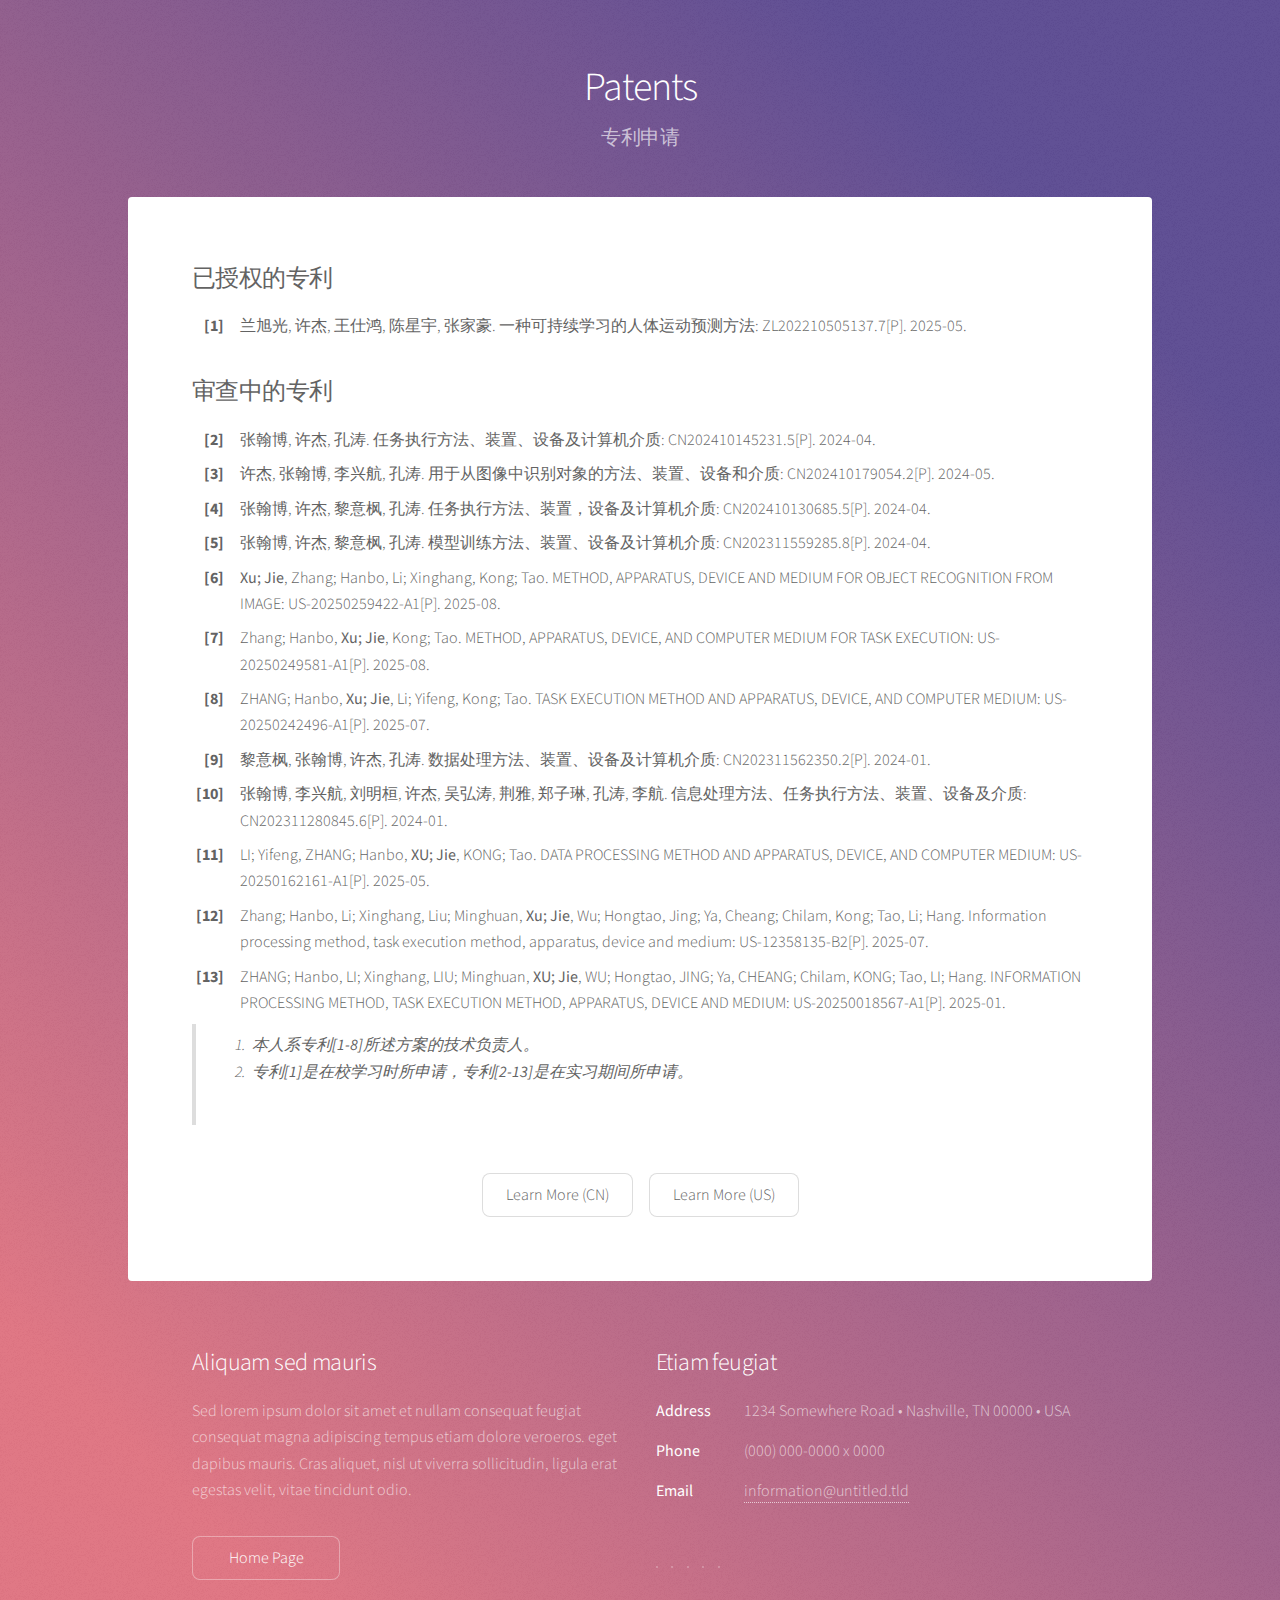
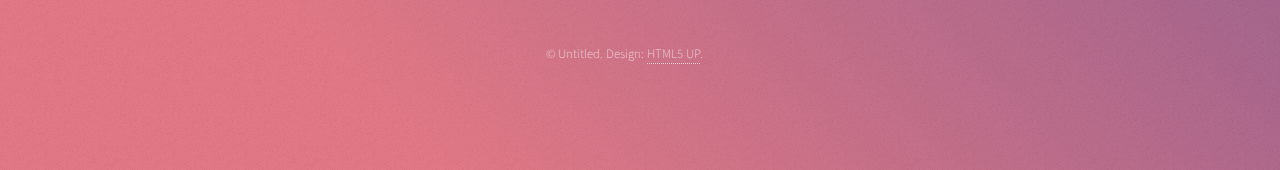
<file: patents.html>
<!DOCTYPE HTML>
<!--
	Stellar by HTML5 UP
	html5up.net | @ajlkn
	Free for personal and commercial use under the CCA 3.0 license (html5up.net/license)
-->
<html>
	<head>
		<title>Patents - Jie Xu</title>
		<meta charset="utf-8" />
		<meta name="viewport" content="width=device-width, initial-scale=1, user-scalable=no" />
		<link rel="stylesheet" href="assets/css/main.css" />
		<noscript><link rel="stylesheet" href="assets/css/noscript.css" /></noscript>
	</head>
	<body class="is-preload">

		<!-- Wrapper -->
			<div id="wrapper">

				<!-- Header -->
					<header id="header">
						<h1>Patents</h1>
						<p>专利申请</p>
					</header>

				<!-- Main -->
					<div id="main">

						<!-- Content -->
							<section id="content" class="main">
								<!-- <span class="image main"><img src="images/pic04.jpg" alt="" /></span> -->

								<h2>已授权的专利</h2>

								<ol class="references">
									<li>兰旭光, <b>许杰</b>, 王仕鸿, 陈星宇, 张家豪. 一种可持续学习的人体运动预测方法: ZL202210505137.7[P]. 2025-05.</li>
								</ol>
								
								<br/>

								<h2>审查中的专利</h2>

								<ol class="references" style="counter-reset: ref-counter 1;">
									<li>张翰博, <b>许杰</b>, 孔涛. 任务执行方法、装置、设备及计算机介质: CN202410145231.5[P]. 2024-04.</li>
									<li><b>许杰</b>, 张翰博, 李兴航, 孔涛. 用于从图像中识别对象的方法、装置、设备和介质: CN202410179054.2[P]. 2024-05.</li>
									<li>张翰博, <b>许杰</b>, 黎意枫, 孔涛. 任务执行方法、装置，设备及计算机介质: CN202410130685.5[P]. 2024-04.</li>
									<li>张翰博, <b>许杰</b>, 黎意枫, 孔涛. 模型训练方法、装置、设备及计算机介质: CN202311559285.8[P]. 2024-04.</li>
									<li> <b>Xu; Jie</b>, Zhang; Hanbo, Li; Xinghang, Kong; Tao. METHOD, APPARATUS, DEVICE AND MEDIUM FOR OBJECT RECOGNITION FROM IMAGE: US-20250259422-A1[P]. 2025-08.</li>
									<li> Zhang; Hanbo, <b>Xu; Jie</b>, Kong; Tao. METHOD, APPARATUS, DEVICE, AND COMPUTER MEDIUM FOR TASK EXECUTION: US-20250249581-A1[P]. 2025-08.</li>
									<li> ZHANG; Hanbo, <b>Xu; Jie</b>, Li; Yifeng, Kong; Tao. TASK EXECUTION METHOD AND APPARATUS, DEVICE, AND COMPUTER MEDIUM: US-20250242496-A1[P]. 2025-07.</li>
									
									<li>黎意枫, 张翰博, <b>许杰</b>, 孔涛. 数据处理方法、装置、设备及计算机介质: CN202311562350.2[P]. 2024-01.</li>
									<li>张翰博, 李兴航, 刘明桓, <b>许杰</b>, 吴弘涛, 荆雅, 郑子琳, 孔涛, 李航. 信息处理方法、任务执行方法、装置、设备及介质: CN202311280845.6[P]. 2024-01.</li>
									<li> LI; Yifeng, ZHANG; Hanbo, <b>XU; Jie</b>, KONG; Tao. DATA PROCESSING METHOD AND APPARATUS, DEVICE, AND COMPUTER MEDIUM: US-20250162161-A1[P]. 2025-05.</li>
									<li> Zhang; Hanbo, Li; Xinghang, Liu; Minghuan, <b>Xu; Jie</b>, Wu; Hongtao, Jing; Ya, Cheang; Chilam, Kong; Tao, Li; Hang. Information processing method, task execution method, apparatus, device and medium: US-12358135-B2[P]. 2025-07.</li>
									<li> ZHANG; Hanbo, LI; Xinghang, LIU; Minghuan, <b>XU; Jie</b>, WU; Hongtao, JING; Ya, CHEANG; Chilam, KONG; Tao, LI; Hang. INFORMATION PROCESSING METHOD, TASK EXECUTION METHOD, APPARATUS, DEVICE AND MEDIUM: US-20250018567-A1[P]. 2025-01.</li>
								</ol>

								<blockquote>
									<ol>
										<li>本人系专利<b>[1-8]</b>所述方案的技术负责人。</li>
										<li>专利<b>[1]</b>是在校学习时所申请，专利<b>[2-13]</b>是在实习期间所申请。</li>
									</ol>
								</blockquote>
								
								<footer class="major">
									<ul class="actions special">
										<!-- <li><a href="generic.html" class="button primary">Get Started</a></li> -->
										<li><a href="https://www.baiten.cn/so/list/(in%3A(%E8%AE%B8%E6%9D%B0))%20AND%20(%20pa%3A(%E8%A5%BF%E5%AE%89%E4%BA%A4%E9%80%9A%E5%A4%A7%E5%AD%A6)%20OR%20pa%3A(%20%E5%8C%97%E4%BA%AC%E6%9C%89%E7%AB%B9%E5%B1%85%E7%BD%91%E7%BB%9C%E6%8A%80%E6%9C%AF%E6%9C%89%E9%99%90%E5%85%AC%E5%8F%B8)).html?merge=no-merge&sort=DESC&sortField=score&pageSize=10&pageIndex=1&sc=35184372088831" class="button">Learn More (CN)</a></li>
										<li><a href="https://ppubs.uspto.gov/pubwebapp/static/pages/ppubsbasic.html" class="button">Learn More (US)</a></li>

									</ul>
								</footer>
							</section>
					</div>

				<!-- Footer -->
					<footer id="footer">
						<section>
							<h2>Aliquam sed mauris</h2>
							<p>Sed lorem ipsum dolor sit amet et nullam consequat feugiat consequat magna adipiscing tempus etiam dolore veroeros. eget dapibus mauris. Cras aliquet, nisl ut viverra sollicitudin, ligula erat egestas velit, vitae tincidunt odio.</p>
							<ul class="actions">
								<li><a href="index.html" class="button">Home Page</a></li>
							</ul>
						</section>
						<section>
							<h2>Etiam feugiat</h2>
							<dl class="alt">
								<dt>Address</dt>
								<dd>1234 Somewhere Road &bull; Nashville, TN 00000 &bull; USA</dd>
								<dt>Phone</dt>
								<dd>(000) 000-0000 x 0000</dd>
								<dt>Email</dt>
								<dd><a href="#">information@untitled.tld</a></dd>
							</dl>
							<ul class="icons">
								<li><a href="#" class="icon brands fa-twitter alt"><span class="label">Twitter</span></a></li>
								<li><a href="#" class="icon brands fa-facebook-f alt"><span class="label">Facebook</span></a></li>
								<li><a href="#" class="icon brands fa-instagram alt"><span class="label">Instagram</span></a></li>
								<li><a href="#" class="icon brands fa-github alt"><span class="label">GitHub</span></a></li>
								<li><a href="#" class="icon brands fa-dribbble alt"><span class="label">Dribbble</span></a></li>
							</ul>
						</section>
						<p class="copyright">&copy; Untitled. Design: <a href="https://html5up.net">HTML5 UP</a>.</p>
					</footer>

			</div>

		<!-- Scripts -->
			<script src="assets/js/jquery.min.js"></script>
			<script src="assets/js/jquery.scrollex.min.js"></script>
			<script src="assets/js/jquery.scrolly.min.js"></script>
			<script src="assets/js/browser.min.js"></script>
			<script src="assets/js/breakpoints.min.js"></script>
			<script src="assets/js/util.js"></script>
			<script src="assets/js/main.js"></script>

	</body>
</html>
</file>
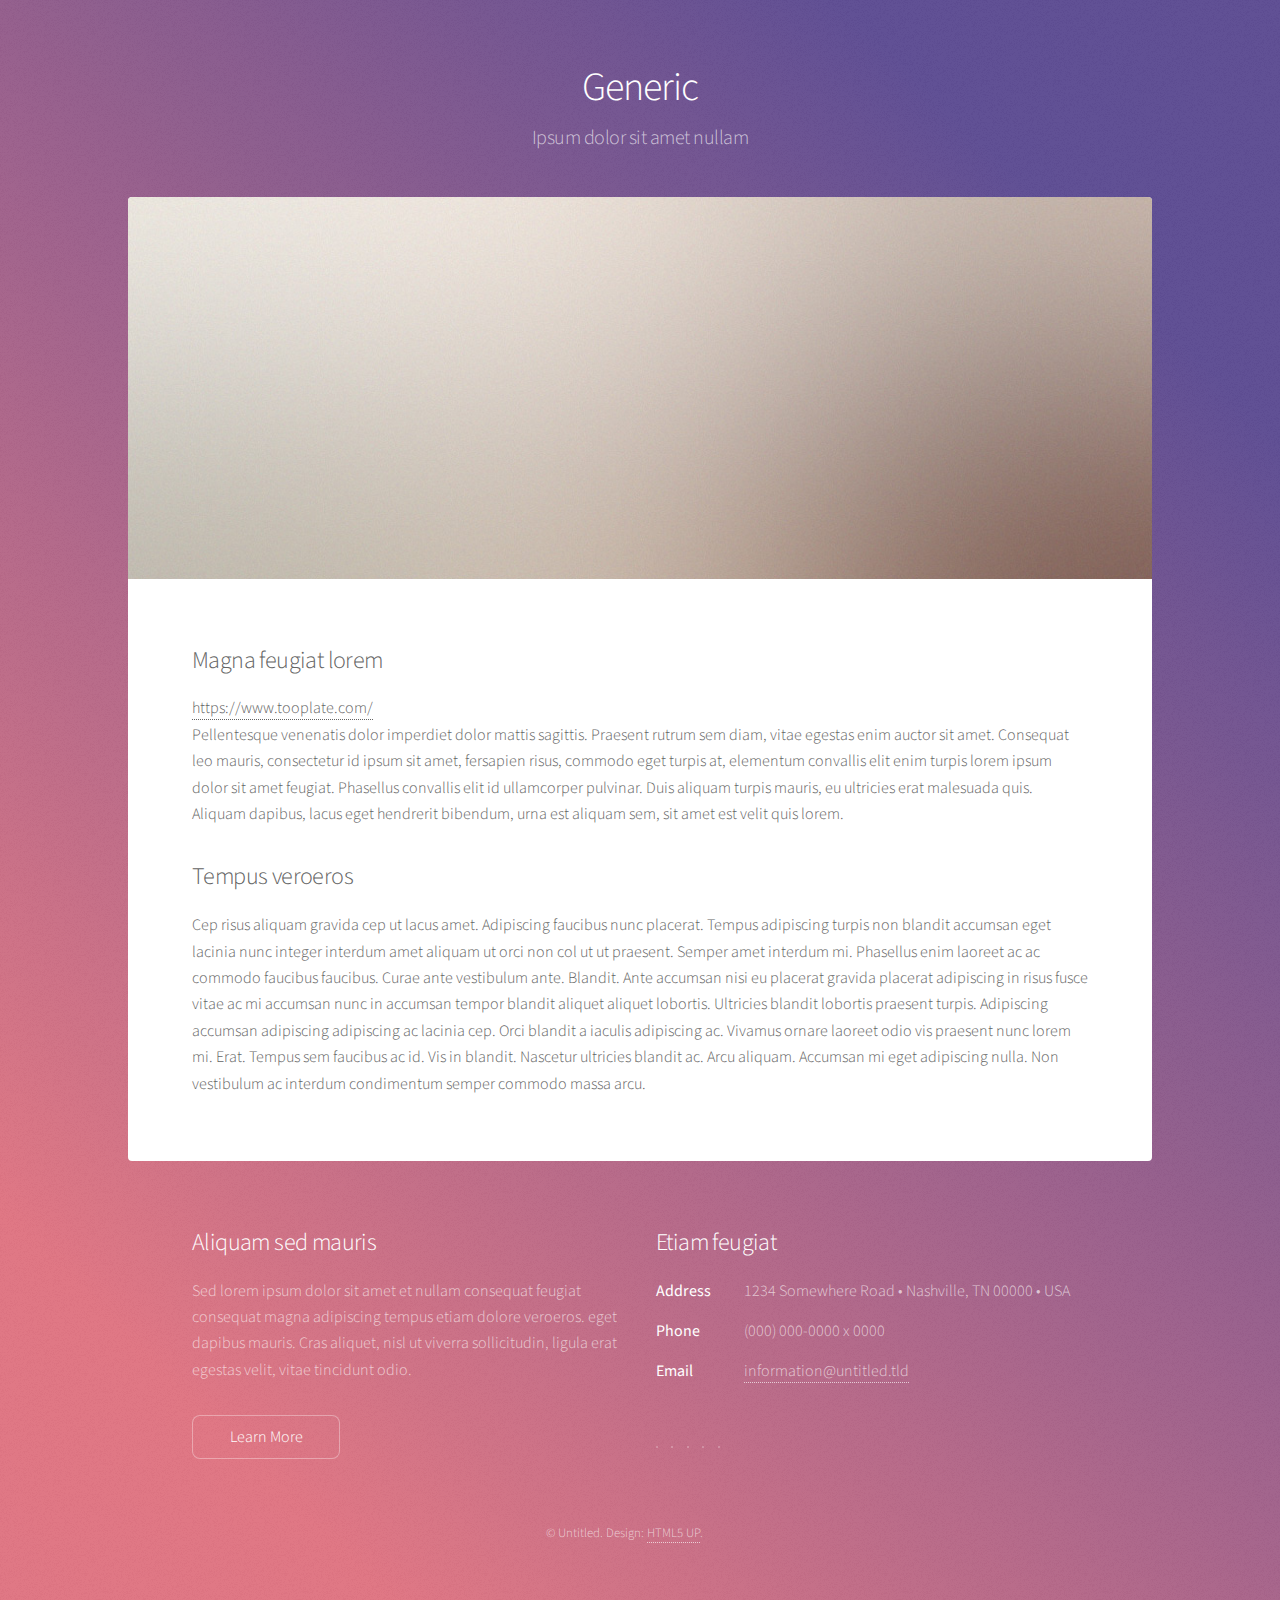
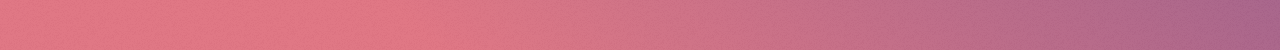
<file: readme.html>
<!DOCTYPE HTML>
<!--
	Stellar by HTML5 UP
	html5up.net | @ajlkn
	Free for personal and commercial use under the CCA 3.0 license (html5up.net/license)
-->
<html>
	<head>
		<title>Generic - Stellar by HTML5 UP</title>
		<meta charset="utf-8" />
		<meta name="viewport" content="width=device-width, initial-scale=1, user-scalable=no" />
		<link rel="stylesheet" href="assets/css/main.css" />
		<noscript><link rel="stylesheet" href="assets/css/noscript.css" /></noscript>
	</head>
	<body class="is-preload">

		<!-- Wrapper -->
			<div id="wrapper">

				<!-- Header -->
					<header id="header">
						<h1>Generic</h1>
						<p>Ipsum dolor sit amet nullam</p>
					</header>

				<!-- Main -->
					<div id="main">

						<!-- Content -->
							<section id="content" class="main">
								<span class="image main"><img src="images/pic04.jpg" alt="" /></span>
								<h2>Magna feugiat lorem</h2>
								<a href="https://www.tooplate.com/">https://www.tooplate.com/</a>
								<p>Pellentesque venenatis dolor imperdiet dolor mattis sagittis. Praesent rutrum sem diam, vitae egestas enim auctor sit amet. Consequat leo mauris, consectetur id ipsum sit amet, fersapien risus, commodo eget turpis at, elementum convallis elit enim turpis lorem ipsum dolor sit amet feugiat. Phasellus convallis elit id ullamcorper pulvinar. Duis aliquam turpis mauris, eu ultricies erat malesuada quis. Aliquam dapibus, lacus eget hendrerit bibendum, urna est aliquam sem, sit amet est velit quis lorem.</p>
								<h2>Tempus veroeros</h2>
								<p>Cep risus aliquam gravida cep ut lacus amet. Adipiscing faucibus nunc placerat. Tempus adipiscing turpis non blandit accumsan eget lacinia nunc integer interdum amet aliquam ut orci non col ut ut praesent. Semper amet interdum mi. Phasellus enim laoreet ac ac commodo faucibus faucibus. Curae ante vestibulum ante. Blandit. Ante accumsan nisi eu placerat gravida placerat adipiscing in risus fusce vitae ac mi accumsan nunc in accumsan tempor blandit aliquet aliquet lobortis. Ultricies blandit lobortis praesent turpis. Adipiscing accumsan adipiscing adipiscing ac lacinia cep. Orci blandit a iaculis adipiscing ac. Vivamus ornare laoreet odio vis praesent nunc lorem mi. Erat. Tempus sem faucibus ac id. Vis in blandit. Nascetur ultricies blandit ac. Arcu aliquam. Accumsan mi eget adipiscing nulla. Non vestibulum ac interdum condimentum semper commodo massa arcu.</p>
							</section>

					</div>

				<!-- Footer -->
					<footer id="footer">
						<section>
							<h2>Aliquam sed mauris</h2>
							<p>Sed lorem ipsum dolor sit amet et nullam consequat feugiat consequat magna adipiscing tempus etiam dolore veroeros. eget dapibus mauris. Cras aliquet, nisl ut viverra sollicitudin, ligula erat egestas velit, vitae tincidunt odio.</p>
							<ul class="actions">
								<li><a href="#" class="button">Learn More</a></li>
							</ul>
						</section>
						<section>
							<h2>Etiam feugiat</h2>
							<dl class="alt">
								<dt>Address</dt>
								<dd>1234 Somewhere Road &bull; Nashville, TN 00000 &bull; USA</dd>
								<dt>Phone</dt>
								<dd>(000) 000-0000 x 0000</dd>
								<dt>Email</dt>
								<dd><a href="#">information@untitled.tld</a></dd>
							</dl>
							<ul class="icons">
								<li><a href="#" class="icon brands fa-twitter alt"><span class="label">Twitter</span></a></li>
								<li><a href="#" class="icon brands fa-facebook-f alt"><span class="label">Facebook</span></a></li>
								<li><a href="#" class="icon brands fa-instagram alt"><span class="label">Instagram</span></a></li>
								<li><a href="#" class="icon brands fa-github alt"><span class="label">GitHub</span></a></li>
								<li><a href="#" class="icon brands fa-dribbble alt"><span class="label">Dribbble</span></a></li>
							</ul>
						</section>
						<p class="copyright">&copy; Untitled. Design: <a href="https://html5up.net">HTML5 UP</a>.</p>
					</footer>

			</div>

		<!-- Scripts -->
			<script src="assets/js/jquery.min.js"></script>
			<script src="assets/js/jquery.scrollex.min.js"></script>
			<script src="assets/js/jquery.scrolly.min.js"></script>
			<script src="assets/js/browser.min.js"></script>
			<script src="assets/js/breakpoints.min.js"></script>
			<script src="assets/js/util.js"></script>
			<script src="assets/js/main.js"></script>

	</body>
</html>
</file>
<file: assets/css/noscript.css>
/*
	Stellar by HTML5 UP
	html5up.net | @ajlkn
	Free for personal and commercial use under the CCA 3.0 license (html5up.net/license)
*/

/* Header */

	body.is-preload #header.alt > * {
		opacity: 1;
	}

	body.is-preload #header.alt .logo {
		-moz-transform: none;
		-webkit-transform: none;
		-ms-transform: none;
		transform: none;
	}
</file>
<file: assets/css/main.css>
/* @import url(fontawesome-all.min.css); */
@import 'https://fonts.googleapis.com/css?family=Source+Sans+Pro:300,400';

/*
	Stellar by HTML5 UP
	html5up.net | @ajlkn
	Free for personal and commercial use under the CCA 3.0 license (html5up.net/license)
*/

html, body, div, span, applet, object,
iframe, h1, h2, h3, h4, h5, h6, p, blockquote,
pre, a, abbr, acronym, address, big, cite,
code, del, dfn, em, img, ins, kbd, q, s, samp,
small, strike, strong, sub, sup, tt, var, b,
u, i, center, dl, dt, dd, ol, ul, li, fieldset,
form, label, legend, table, caption, tbody,
tfoot, thead, tr, th, td, article, aside,
canvas, details, embed, figure, figcaption,
footer, header, hgroup, menu, nav, output, ruby,
section, summary, time, mark, audio, video {
	margin: 0;
	padding: 0;
	border: 0;
	font-size: 100%;
	font: inherit;
	vertical-align: baseline;}

article, aside, details, figcaption, figure,
footer, header, hgroup, menu, nav, section {
	display: block;}

body {
	line-height: 1;
}

.rounded-video {
	/* 设置圆角，值越大圆角越明显 */
	border-radius: 15px;
	/* 可选：添加阴影增强视觉效果 */
	box-shadow: 0 2px 8px rgba(0,0,0,0.8);
	background-color: rgba(54, 51, 56, 0.8);
	width: 100%;
	max-width: 576px;
	max-height: 324px;
}

ol, ul {
	list-style: none;
}

blockquote, q {
	quotes: none;
}

	blockquote:before, blockquote:after, q:before, q:after {
		content: '';
		content: none;
	}

table {
	border-collapse: collapse;
	border-spacing: 0;
}

body {
	-webkit-text-size-adjust: none;
}

mark {
	background-color: transparent;
	color: inherit;
}

input::-moz-focus-inner {
	border: 0;
	padding: 0;
}

input, select, textarea {
	-moz-appearance: none;
	-webkit-appearance: none;
	-ms-appearance: none;
	appearance: none;
}

/* Basic */

	@-ms-viewport {
		width: device-width;
	}

	body {
		-ms-overflow-style: scrollbar;
	}

	@media screen and (max-width: 480px) {

		html, body {
			min-width: 320px;
		}

	}

	html {
		box-sizing: border-box;
	}

	*, *:before, *:after {
		box-sizing: inherit;
	}

	body {
		background-color: #935d8c;
		background-image: url("images/overlay.png"), -moz-linear-gradient(45deg, #e37682 15%, #5f4d93 85%);
		background-image: url("images/overlay.png"), -webkit-linear-gradient(45deg, #e37682 15%, #5f4d93 85%);
		background-image: url("images/overlay.png"), -ms-linear-gradient(45deg, #e37682 15%, #5f4d93 85%);
		background-image: url("images/overlay.png"), linear-gradient(45deg, #e37682 15%, #5f4d93 85%);
	}

		body.is-preload *, body.is-preload *:before, body.is-preload *:after {
			-moz-animation: none !important;
			-webkit-animation: none !important;
			-ms-animation: none !important;
			animation: none !important;
			-moz-transition: none !important;
			-webkit-transition: none !important;
			-ms-transition: none !important;
			transition: none !important;
		}

/* Type */

	body {
		background-color: #935d8c;
		color: rgba(255, 255, 255, 0.65);
	}

	body, input, select, textarea {
		font-family: "Source Sans Pro", Helvetica, sans-serif;
		font-size: 17pt;
		font-weight: 300;
		line-height: 1.65;
	}

		@media screen and (max-width: 1680px) {

			body, input, select, textarea {
				font-size: 14pt;
			}

		}

		@media screen and (max-width: 1280px) {

			body, input, select, textarea {
				font-size: 12pt;
			}

		}

		@media screen and (max-width: 360px) {

			body, input, select, textarea {
				font-size: 11pt;
			}

		}

	a {
		-moz-transition: color 0.2s ease, border-bottom 0.2s ease;
		-webkit-transition: color 0.2s ease, border-bottom 0.2s ease;
		-ms-transition: color 0.2s ease, border-bottom 0.2s ease;
		transition: color 0.2s ease, border-bottom 0.2s ease;
		text-decoration: none;
		border-bottom: dotted 1px;
		color: inherit;
	}

		a:hover {
			border-bottom-color: transparent;
		}

	strong, b {
		font-weight: 400;
	}

	em, i {
		font-style: italic;
	}

	p {
		margin: 0 0 2em 0;
	}

		p.content {
			-moz-columns: 20em 2;
			-webkit-columns: 20em 2;
			-ms-columns: 20em 2;
			columns: 20em 2;
			-moz-column-gap: 2em;
			-webkit-column-gap: 2em;
			-ms-column-gap: 2em;
			column-gap: 2em;
			text-align: justify;
		}

	h1, h2, h3, h4, h5, h6 {
		font-weight: 300;
		line-height: 1.5;
		margin: 0 0 0.7em 0;
		letter-spacing: -0.025em;
	}

		h1 a, h2 a, h3 a, h4 a, h5 a, h6 a {
			color: inherit;
			text-decoration: none;
		}

	h1 {
		font-size: 2.5em;
		line-height: 1.2;
	}

	h2 {
		font-size: 1.5em;
	}

	h3 {
		font-size: 1.25em;
	}

	h4 {
		font-size: 1.1em;
	}

	h5 {
		font-size: 0.9em;
	}

	h6 {
		font-size: 0.7em;
	}

	@media screen and (max-width: 736px) {

		h1 {
			font-size: 2em;
		}

	}

	sub {
		font-size: 0.8em;
		position: relative;
		top: 0.5em;
	}

	sup {
		font-size: 0.8em;
		position: relative;
		top: -0.5em;
	}

	blockquote {
		border-left: solid 4px;
		font-style: italic;
		margin: 0 0 2em 0;
		padding: 0.5em 0 0.5em 2em;
	}

	code {
		border-radius: 8px;
		border: solid 1px;
		font-family: "Courier New", monospace;
		font-size: 0.9em;
		margin: 0 0.25em;
		padding: 0.25em 0.65em;
	}

	pre {
		-webkit-overflow-scrolling: touch;
		font-family: "Courier New", monospace;
		font-size: 0.9em;
		margin: 0 0 2em 0;
	}

		pre code {
			display: block;
			line-height: 1.75;
			padding: 1em 1.5em;
			overflow-x: auto;
		}

	hr {
		border: 0;
		border-bottom: solid 1px;
		margin: 2em 0;
	}

		hr.major {
			margin: 3em 0;
		}

	.align-left {
		text-align: left;
	}

	.align-center {
		text-align: center;
	}

	.align-right {
		text-align: right;
	}

	input, select, textarea {
		color: #ffffff;
	}

	a:hover {
		color: #ffffff;
	}

	strong, b {
		color: #ffffff;
	}

	h1, h2, h3, h4, h5, h6 {
		color: #ffffff;
	}

	blockquote {
		border-left-color: rgba(255, 255, 255, 0.35);
	}

	code {
		background: rgba(255, 255, 255, 0.075);
		border-color: rgba(255, 255, 255, 0.35);
	}

	hr {
		border-bottom-color: rgba(255, 255, 255, 0.35);
	}

/* Row */

	.row {
		display: flex;
		flex-wrap: wrap;
		box-sizing: border-box;
		align-items: stretch;
	}

		.row > * {
			box-sizing: border-box;
		}

		.row.gtr-uniform > * > :last-child {
			margin-bottom: 0;
		}

		.row.aln-left {
			justify-content: flex-start;
		}

		.row.aln-center {
			justify-content: center;
		}

		.row.aln-right {
			justify-content: flex-end;
		}

		.row.aln-top {
			align-items: flex-start;
		}

		.row.aln-middle {
			align-items: center;
		}

		.row.aln-bottom {
			align-items: flex-end;
		}

		.row > .imp {
			order: -1;
		}

		.row > .col-1 {
			width: 8.33333%;
		}

		.row > .off-1 {
			margin-left: 8.33333%;
		}

		.row > .col-2 {
			width: 16.66667%;
		}

		.row > .off-2 {
			margin-left: 16.66667%;
		}

		.row > .col-3 {
			width: 25%;
		}

		.row > .off-3 {
			margin-left: 25%;
		}

		.row > .col-4 {
			width: 33.33333%;
		}

		.row > .off-4 {
			margin-left: 33.33333%;
		}

		.row > .col-5 {
			width: 41.66667%;
		}

		.row > .off-5 {
			margin-left: 41.66667%;
		}

		.row > .col-6 {
			width: 50%;
		}

		.row > .off-6 {
			margin-left: 50%;
		}

		.row > .col-7 {
			width: 58.33333%;
		}

		.row > .off-7 {
			margin-left: 58.33333%;
		}

		.row > .col-8 {
			width: 66.66667%;
		}

		.row > .off-8 {
			margin-left: 66.66667%;
		}

		.row > .col-9 {
			width: 75%;
		}

		.row > .off-9 {
			margin-left: 75%;
		}

		.row > .col-10 {
			width: 83.33333%;
		}

		.row > .off-10 {
			margin-left: 83.33333%;
		}

		.row > .col-11 {
			width: 91.66667%;
		}

		.row > .off-11 {
			margin-left: 91.66667%;
		}

		.row > .col-12 {
			width: 100%;
		}

		.row > .off-12 {
			margin-left: 100%;
		}

		.row.gtr-0 {
			margin-top: 0;
			margin-left: 0em;
		}

			.row.gtr-0 > * {
				padding: 0 0 0 0em;
			}

			.row.gtr-0.gtr-uniform {
				margin-top: 0em;
			}

				.row.gtr-0.gtr-uniform > * {
					padding-top: 0em;
				}

		.row.gtr-25 {
			margin-top: 0;
			margin-left: -0.375em;
		}

			.row.gtr-25 > * {
				padding: 0 0 0 0.375em;
			}

			.row.gtr-25.gtr-uniform {
				margin-top: -0.375em;
			}

				.row.gtr-25.gtr-uniform > * {
					padding-top: 0.375em;
				}

		.row.gtr-50 {
			margin-top: 0;
			margin-left: -0.75em;
		}

			.row.gtr-50 > * {
				padding: 0 0 0 0.75em;
			}

			.row.gtr-50.gtr-uniform {
				margin-top: -0.75em;
			}

				.row.gtr-50.gtr-uniform > * {
					padding-top: 0.75em;
				}

		.row {
			margin-top: 0;
			margin-left: -1.5em;
		}

			.row > * {
				padding: 0 0 0 1.5em;
			}

			.row.gtr-uniform {
				margin-top: -1.5em;
			}

				.row.gtr-uniform > * {
					padding-top: 1.5em;
				}

		.row.gtr-150 {
			margin-top: 0;
			margin-left: -2.25em;
		}

			.row.gtr-150 > * {
				padding: 0 0 0 2.25em;
			}

			.row.gtr-150.gtr-uniform {
				margin-top: -2.25em;
			}

				.row.gtr-150.gtr-uniform > * {
					padding-top: 2.25em;
				}

		.row.gtr-200 {
			margin-top: 0;
			margin-left: -3em;
		}

			.row.gtr-200 > * {
				padding: 0 0 0 3em;
			}

			.row.gtr-200.gtr-uniform {
				margin-top: -3em;
			}

				.row.gtr-200.gtr-uniform > * {
					padding-top: 3em;
				}

		@media screen and (max-width: 1680px) {

			.row {
				display: flex;
				flex-wrap: wrap;
				box-sizing: border-box;
				align-items: stretch;
			}

				.row > * {
					box-sizing: border-box;
				}

				.row.gtr-uniform > * > :last-child {
					margin-bottom: 0;
				}

				.row.aln-left {
					justify-content: flex-start;
				}

				.row.aln-center {
					justify-content: center;
				}

				.row.aln-right {
					justify-content: flex-end;
				}

				.row.aln-top {
					align-items: flex-start;
				}

				.row.aln-middle {
					align-items: center;
				}

				.row.aln-bottom {
					align-items: flex-end;
				}

				.row > .imp-xlarge {
					order: -1;
				}

				.row > .col-1-xlarge {
					width: 8.33333%;
				}

				.row > .off-1-xlarge {
					margin-left: 8.33333%;
				}

				.row > .col-2-xlarge {
					width: 16.66667%;
				}

				.row > .off-2-xlarge {
					margin-left: 16.66667%;
				}

				.row > .col-3-xlarge {
					width: 25%;
				}

				.row > .off-3-xlarge {
					margin-left: 25%;
				}

				.row > .col-4-xlarge {
					width: 33.33333%;
				}

				.row > .off-4-xlarge {
					margin-left: 33.33333%;
				}

				.row > .col-5-xlarge {
					width: 41.66667%;
				}

				.row > .off-5-xlarge {
					margin-left: 41.66667%;
				}

				.row > .col-6-xlarge {
					width: 50%;
				}

				.row > .off-6-xlarge {
					margin-left: 50%;
				}

				.row > .col-7-xlarge {
					width: 58.33333%;
				}

				.row > .off-7-xlarge {
					margin-left: 58.33333%;
				}

				.row > .col-8-xlarge {
					width: 66.66667%;
				}

				.row > .off-8-xlarge {
					margin-left: 66.66667%;
				}

				.row > .col-9-xlarge {
					width: 75%;
				}

				.row > .off-9-xlarge {
					margin-left: 75%;
				}

				.row > .col-10-xlarge {
					width: 83.33333%;
				}

				.row > .off-10-xlarge {
					margin-left: 83.33333%;
				}

				.row > .col-11-xlarge {
					width: 91.66667%;
				}

				.row > .off-11-xlarge {
					margin-left: 91.66667%;
				}

				.row > .col-12-xlarge {
					width: 100%;
				}

				.row > .off-12-xlarge {
					margin-left: 100%;
				}

				.row.gtr-0 {
					margin-top: 0;
					margin-left: 0em;
				}

					.row.gtr-0 > * {
						padding: 0 0 0 0em;
					}

					.row.gtr-0.gtr-uniform {
						margin-top: 0em;
					}

						.row.gtr-0.gtr-uniform > * {
							padding-top: 0em;
						}

				.row.gtr-25 {
					margin-top: 0;
					margin-left: -0.375em;
				}

					.row.gtr-25 > * {
						padding: 0 0 0 0.375em;
					}

					.row.gtr-25.gtr-uniform {
						margin-top: -0.375em;
					}

						.row.gtr-25.gtr-uniform > * {
							padding-top: 0.375em;
						}

				.row.gtr-50 {
					margin-top: 0;
					margin-left: -0.75em;
				}

					.row.gtr-50 > * {
						padding: 0 0 0 0.75em;
					}

					.row.gtr-50.gtr-uniform {
						margin-top: -0.75em;
					}

						.row.gtr-50.gtr-uniform > * {
							padding-top: 0.75em;
						}

				.row {
					margin-top: 0;
					margin-left: -1.5em;
				}

					.row > * {
						padding: 0 0 0 1.5em;
					}

					.row.gtr-uniform {
						margin-top: -1.5em;
					}

						.row.gtr-uniform > * {
							padding-top: 1.5em;
						}

				.row.gtr-150 {
					margin-top: 0;
					margin-left: -2.25em;
				}

					.row.gtr-150 > * {
						padding: 0 0 0 2.25em;
					}

					.row.gtr-150.gtr-uniform {
						margin-top: -2.25em;
					}

						.row.gtr-150.gtr-uniform > * {
							padding-top: 2.25em;
						}

				.row.gtr-200 {
					margin-top: 0;
					margin-left: -3em;
				}

					.row.gtr-200 > * {
						padding: 0 0 0 3em;
					}

					.row.gtr-200.gtr-uniform {
						margin-top: -3em;
					}

						.row.gtr-200.gtr-uniform > * {
							padding-top: 3em;
						}

		}

		@media screen and (max-width: 1280px) {

			.row {
				display: flex;
				flex-wrap: wrap;
				box-sizing: border-box;
				align-items: stretch;
			}

				.row > * {
					box-sizing: border-box;
				}

				.row.gtr-uniform > * > :last-child {
					margin-bottom: 0;
				}

				.row.aln-left {
					justify-content: flex-start;
				}

				.row.aln-center {
					justify-content: center;
				}

				.row.aln-right {
					justify-content: flex-end;
				}

				.row.aln-top {
					align-items: flex-start;
				}

				.row.aln-middle {
					align-items: center;
				}

				.row.aln-bottom {
					align-items: flex-end;
				}

				.row > .imp-large {
					order: -1;
				}

				.row > .col-1-large {
					width: 8.33333%;
				}

				.row > .off-1-large {
					margin-left: 8.33333%;
				}

				.row > .col-2-large {
					width: 16.66667%;
				}

				.row > .off-2-large {
					margin-left: 16.66667%;
				}

				.row > .col-3-large {
					width: 25%;
				}

				.row > .off-3-large {
					margin-left: 25%;
				}

				.row > .col-4-large {
					width: 33.33333%;
				}

				.row > .off-4-large {
					margin-left: 33.33333%;
				}

				.row > .col-5-large {
					width: 41.66667%;
				}

				.row > .off-5-large {
					margin-left: 41.66667%;
				}

				.row > .col-6-large {
					width: 50%;
				}

				.row > .off-6-large {
					margin-left: 50%;
				}

				.row > .col-7-large {
					width: 58.33333%;
				}

				.row > .off-7-large {
					margin-left: 58.33333%;
				}

				.row > .col-8-large {
					width: 66.66667%;
				}

				.row > .off-8-large {
					margin-left: 66.66667%;
				}

				.row > .col-9-large {
					width: 75%;
				}

				.row > .off-9-large {
					margin-left: 75%;
				}

				.row > .col-10-large {
					width: 83.33333%;
				}

				.row > .off-10-large {
					margin-left: 83.33333%;
				}

				.row > .col-11-large {
					width: 91.66667%;
				}

				.row > .off-11-large {
					margin-left: 91.66667%;
				}

				.row > .col-12-large {
					width: 100%;
				}

				.row > .off-12-large {
					margin-left: 100%;
				}

				.row.gtr-0 {
					margin-top: 0;
					margin-left: 0em;
				}

					.row.gtr-0 > * {
						padding: 0 0 0 0em;
					}

					.row.gtr-0.gtr-uniform {
						margin-top: 0em;
					}

						.row.gtr-0.gtr-uniform > * {
							padding-top: 0em;
						}

				.row.gtr-25 {
					margin-top: 0;
					margin-left: -0.375em;
				}

					.row.gtr-25 > * {
						padding: 0 0 0 0.375em;
					}

					.row.gtr-25.gtr-uniform {
						margin-top: -0.375em;
					}

						.row.gtr-25.gtr-uniform > * {
							padding-top: 0.375em;
						}

				.row.gtr-50 {
					margin-top: 0;
					margin-left: -0.75em;
				}

					.row.gtr-50 > * {
						padding: 0 0 0 0.75em;
					}

					.row.gtr-50.gtr-uniform {
						margin-top: -0.75em;
					}

						.row.gtr-50.gtr-uniform > * {
							padding-top: 0.75em;
						}

				.row {
					margin-top: 0;
					margin-left: -1.5em;
				}

					.row > * {
						padding: 0 0 0 1.5em;
					}

					.row.gtr-uniform {
						margin-top: -1.5em;
					}

						.row.gtr-uniform > * {
							padding-top: 1.5em;
						}

				.row.gtr-150 {
					margin-top: 0;
					margin-left: -2.25em;
				}

					.row.gtr-150 > * {
						padding: 0 0 0 2.25em;
					}

					.row.gtr-150.gtr-uniform {
						margin-top: -2.25em;
					}

						.row.gtr-150.gtr-uniform > * {
							padding-top: 2.25em;
						}

				.row.gtr-200 {
					margin-top: 0;
					margin-left: -3em;
				}

					.row.gtr-200 > * {
						padding: 0 0 0 3em;
					}

					.row.gtr-200.gtr-uniform {
						margin-top: -3em;
					}

						.row.gtr-200.gtr-uniform > * {
							padding-top: 3em;
						}

		}

		@media screen and (max-width: 980px) {

			.row {
				display: flex;
				flex-wrap: wrap;
				box-sizing: border-box;
				align-items: stretch;
			}

				.row > * {
					box-sizing: border-box;
				}

				.row.gtr-uniform > * > :last-child {
					margin-bottom: 0;
				}

				.row.aln-left {
					justify-content: flex-start;
				}

				.row.aln-center {
					justify-content: center;
				}

				.row.aln-right {
					justify-content: flex-end;
				}

				.row.aln-top {
					align-items: flex-start;
				}

				.row.aln-middle {
					align-items: center;
				}

				.row.aln-bottom {
					align-items: flex-end;
				}

				.row > .imp-medium {
					order: -1;
				}

				.row > .col-1-medium {
					width: 8.33333%;
				}

				.row > .off-1-medium {
					margin-left: 8.33333%;
				}

				.row > .col-2-medium {
					width: 16.66667%;
				}

				.row > .off-2-medium {
					margin-left: 16.66667%;
				}

				.row > .col-3-medium {
					width: 25%;
				}

				.row > .off-3-medium {
					margin-left: 25%;
				}

				.row > .col-4-medium {
					width: 33.33333%;
				}

				.row > .off-4-medium {
					margin-left: 33.33333%;
				}

				.row > .col-5-medium {
					width: 41.66667%;
				}

				.row > .off-5-medium {
					margin-left: 41.66667%;
				}

				.row > .col-6-medium {
					width: 50%;
				}

				.row > .off-6-medium {
					margin-left: 50%;
				}

				.row > .col-7-medium {
					width: 58.33333%;
				}

				.row > .off-7-medium {
					margin-left: 58.33333%;
				}

				.row > .col-8-medium {
					width: 66.66667%;
				}

				.row > .off-8-medium {
					margin-left: 66.66667%;
				}

				.row > .col-9-medium {
					width: 75%;
				}

				.row > .off-9-medium {
					margin-left: 75%;
				}

				.row > .col-10-medium {
					width: 83.33333%;
				}

				.row > .off-10-medium {
					margin-left: 83.33333%;
				}

				.row > .col-11-medium {
					width: 91.66667%;
				}

				.row > .off-11-medium {
					margin-left: 91.66667%;
				}

				.row > .col-12-medium {
					width: 100%;
				}

				.row > .off-12-medium {
					margin-left: 100%;
				}

				.row.gtr-0 {
					margin-top: 0;
					margin-left: 0em;
				}

					.row.gtr-0 > * {
						padding: 0 0 0 0em;
					}

					.row.gtr-0.gtr-uniform {
						margin-top: 0em;
					}

						.row.gtr-0.gtr-uniform > * {
							padding-top: 0em;
						}

				.row.gtr-25 {
					margin-top: 0;
					margin-left: -0.375em;
				}

					.row.gtr-25 > * {
						padding: 0 0 0 0.375em;
					}

					.row.gtr-25.gtr-uniform {
						margin-top: -0.375em;
					}

						.row.gtr-25.gtr-uniform > * {
							padding-top: 0.375em;
						}

				.row.gtr-50 {
					margin-top: 0;
					margin-left: -0.75em;
				}

					.row.gtr-50 > * {
						padding: 0 0 0 0.75em;
					}

					.row.gtr-50.gtr-uniform {
						margin-top: -0.75em;
					}

						.row.gtr-50.gtr-uniform > * {
							padding-top: 0.75em;
						}

				.row {
					margin-top: 0;
					margin-left: -1.5em;
				}

					.row > * {
						padding: 0 0 0 1.5em;
					}

					.row.gtr-uniform {
						margin-top: -1.5em;
					}

						.row.gtr-uniform > * {
							padding-top: 1.5em;
						}

				.row.gtr-150 {
					margin-top: 0;
					margin-left: -2.25em;
				}

					.row.gtr-150 > * {
						padding: 0 0 0 2.25em;
					}

					.row.gtr-150.gtr-uniform {
						margin-top: -2.25em;
					}

						.row.gtr-150.gtr-uniform > * {
							padding-top: 2.25em;
						}

				.row.gtr-200 {
					margin-top: 0;
					margin-left: -3em;
				}

					.row.gtr-200 > * {
						padding: 0 0 0 3em;
					}

					.row.gtr-200.gtr-uniform {
						margin-top: -3em;
					}

						.row.gtr-200.gtr-uniform > * {
							padding-top: 3em;
						}

		}

		@media screen and (max-width: 736px) {

			.row {
				display: flex;
				flex-wrap: wrap;
				box-sizing: border-box;
				align-items: stretch;
			}

				.row > * {
					box-sizing: border-box;
				}

				.row.gtr-uniform > * > :last-child {
					margin-bottom: 0;
				}

				.row.aln-left {
					justify-content: flex-start;
				}

				.row.aln-center {
					justify-content: center;
				}

				.row.aln-right {
					justify-content: flex-end;
				}

				.row.aln-top {
					align-items: flex-start;
				}

				.row.aln-middle {
					align-items: center;
				}

				.row.aln-bottom {
					align-items: flex-end;
				}

				.row > .imp-small {
					order: -1;
				}

				.row > .col-1-small {
					width: 8.33333%;
				}

				.row > .off-1-small {
					margin-left: 8.33333%;
				}

				.row > .col-2-small {
					width: 16.66667%;
				}

				.row > .off-2-small {
					margin-left: 16.66667%;
				}

				.row > .col-3-small {
					width: 25%;
				}

				.row > .off-3-small {
					margin-left: 25%;
				}

				.row > .col-4-small {
					width: 33.33333%;
				}

				.row > .off-4-small {
					margin-left: 33.33333%;
				}

				.row > .col-5-small {
					width: 41.66667%;
				}

				.row > .off-5-small {
					margin-left: 41.66667%;
				}

				.row > .col-6-small {
					width: 50%;
				}

				.row > .off-6-small {
					margin-left: 50%;
				}

				.row > .col-7-small {
					width: 58.33333%;
				}

				.row > .off-7-small {
					margin-left: 58.33333%;
				}

				.row > .col-8-small {
					width: 66.66667%;
				}

				.row > .off-8-small {
					margin-left: 66.66667%;
				}

				.row > .col-9-small {
					width: 75%;
				}

				.row > .off-9-small {
					margin-left: 75%;
				}

				.row > .col-10-small {
					width: 83.33333%;
				}

				.row > .off-10-small {
					margin-left: 83.33333%;
				}

				.row > .col-11-small {
					width: 91.66667%;
				}

				.row > .off-11-small {
					margin-left: 91.66667%;
				}

				.row > .col-12-small {
					width: 100%;
				}

				.row > .off-12-small {
					margin-left: 100%;
				}

				.row.gtr-0 {
					margin-top: 0;
					margin-left: 0em;
				}

					.row.gtr-0 > * {
						padding: 0 0 0 0em;
					}

					.row.gtr-0.gtr-uniform {
						margin-top: 0em;
					}

						.row.gtr-0.gtr-uniform > * {
							padding-top: 0em;
						}

				.row.gtr-25 {
					margin-top: 0;
					margin-left: -0.25em;
				}

					.row.gtr-25 > * {
						padding: 0 0 0 0.25em;
					}

					.row.gtr-25.gtr-uniform {
						margin-top: -0.25em;
					}

						.row.gtr-25.gtr-uniform > * {
							padding-top: 0.25em;
						}

				.row.gtr-50 {
					margin-top: 0;
					margin-left: -0.5em;
				}

					.row.gtr-50 > * {
						padding: 0 0 0 0.5em;
					}

					.row.gtr-50.gtr-uniform {
						margin-top: -0.5em;
					}

						.row.gtr-50.gtr-uniform > * {
							padding-top: 0.5em;
						}

				.row {
					margin-top: 0;
					margin-left: -1em;
				}

					.row > * {
						padding: 0 0 0 1em;
					}

					.row.gtr-uniform {
						margin-top: -1em;
					}

						.row.gtr-uniform > * {
							padding-top: 1em;
						}

				.row.gtr-150 {
					margin-top: 0;
					margin-left: -1.5em;
				}

					.row.gtr-150 > * {
						padding: 0 0 0 1.5em;
					}

					.row.gtr-150.gtr-uniform {
						margin-top: -1.5em;
					}

						.row.gtr-150.gtr-uniform > * {
							padding-top: 1.5em;
						}

				.row.gtr-200 {
					margin-top: 0;
					margin-left: -2em;
				}

					.row.gtr-200 > * {
						padding: 0 0 0 2em;
					}

					.row.gtr-200.gtr-uniform {
						margin-top: -2em;
					}

						.row.gtr-200.gtr-uniform > * {
							padding-top: 2em;
						}

		}

		@media screen and (max-width: 480px) {

			.row {
				display: flex;
				flex-wrap: wrap;
				box-sizing: border-box;
				align-items: stretch;
			}

				.row > * {
					box-sizing: border-box;
				}

				.row.gtr-uniform > * > :last-child {
					margin-bottom: 0;
				}

				.row.aln-left {
					justify-content: flex-start;
				}

				.row.aln-center {
					justify-content: center;
				}

				.row.aln-right {
					justify-content: flex-end;
				}

				.row.aln-top {
					align-items: flex-start;
				}

				.row.aln-middle {
					align-items: center;
				}

				.row.aln-bottom {
					align-items: flex-end;
				}

				.row > .imp-xsmall {
					order: -1;
				}

				.row > .col-1-xsmall {
					width: 8.33333%;
				}

				.row > .off-1-xsmall {
					margin-left: 8.33333%;
				}

				.row > .col-2-xsmall {
					width: 16.66667%;
				}

				.row > .off-2-xsmall {
					margin-left: 16.66667%;
				}

				.row > .col-3-xsmall {
					width: 25%;
				}

				.row > .off-3-xsmall {
					margin-left: 25%;
				}

				.row > .col-4-xsmall {
					width: 33.33333%;
				}

				.row > .off-4-xsmall {
					margin-left: 33.33333%;
				}

				.row > .col-5-xsmall {
					width: 41.66667%;
				}

				.row > .off-5-xsmall {
					margin-left: 41.66667%;
				}

				.row > .col-6-xsmall {
					width: 50%;
				}

				.row > .off-6-xsmall {
					margin-left: 50%;
				}

				.row > .col-7-xsmall {
					width: 58.33333%;
				}

				.row > .off-7-xsmall {
					margin-left: 58.33333%;
				}

				.row > .col-8-xsmall {
					width: 66.66667%;
				}

				.row > .off-8-xsmall {
					margin-left: 66.66667%;
				}

				.row > .col-9-xsmall {
					width: 75%;
				}

				.row > .off-9-xsmall {
					margin-left: 75%;
				}

				.row > .col-10-xsmall {
					width: 83.33333%;
				}

				.row > .off-10-xsmall {
					margin-left: 83.33333%;
				}

				.row > .col-11-xsmall {
					width: 91.66667%;
				}

				.row > .off-11-xsmall {
					margin-left: 91.66667%;
				}

				.row > .col-12-xsmall {
					width: 100%;
				}

				.row > .off-12-xsmall {
					margin-left: 100%;
				}

				.row.gtr-0 {
					margin-top: 0;
					margin-left: 0em;
				}

					.row.gtr-0 > * {
						padding: 0 0 0 0em;
					}

					.row.gtr-0.gtr-uniform {
						margin-top: 0em;
					}

						.row.gtr-0.gtr-uniform > * {
							padding-top: 0em;
						}

				.row.gtr-25 {
					margin-top: 0;
					margin-left: -0.3125em;
				}

					.row.gtr-25 > * {
						padding: 0 0 0 0.3125em;
					}

					.row.gtr-25.gtr-uniform {
						margin-top: -0.3125em;
					}

						.row.gtr-25.gtr-uniform > * {
							padding-top: 0.3125em;
						}

				.row.gtr-50 {
					margin-top: 0;
					margin-left: -0.625em;
				}

					.row.gtr-50 > * {
						padding: 0 0 0 0.625em;
					}

					.row.gtr-50.gtr-uniform {
						margin-top: -0.625em;
					}

						.row.gtr-50.gtr-uniform > * {
							padding-top: 0.625em;
						}

				.row {
					margin-top: 0;
					margin-left: -1.25em;
				}

					.row > * {
						padding: 0 0 0 1.25em;
					}

					.row.gtr-uniform {
						margin-top: -1.25em;
					}

						.row.gtr-uniform > * {
							padding-top: 1.25em;
						}

				.row.gtr-150 {
					margin-top: 0;
					margin-left: -1.875em;
				}

					.row.gtr-150 > * {
						padding: 0 0 0 1.875em;
					}

					.row.gtr-150.gtr-uniform {
						margin-top: -1.875em;
					}

						.row.gtr-150.gtr-uniform > * {
							padding-top: 1.875em;
						}

				.row.gtr-200 {
					margin-top: 0;
					margin-left: -2.5em;
				}

					.row.gtr-200 > * {
						padding: 0 0 0 2.5em;
					}

					.row.gtr-200.gtr-uniform {
						margin-top: -2.5em;
					}

						.row.gtr-200.gtr-uniform > * {
							padding-top: 2.5em;
						}

		}

/* Box */

	.box {
		border-radius: 8px;
		border: solid;
		margin-bottom: 2em;
		padding: 1.5em;
	}

		.box > :last-child,
		.box > :last-child > :last-child,
		.box > :last-child > :last-child > :last-child {
			margin-bottom: 0;
		}

		.box.alt {
			border: 0;
			border-radius: 0;
			padding: 0;
		}

	.box {
		border-color: rgba(255, 255, 255, 0.35);
	}

/* Button */

	input[type="submit"],
	input[type="reset"],
	input[type="button"],
	button,
	.button {
		-moz-appearance: none;
		-webkit-appearance: none;
		-ms-appearance: none;
		appearance: none;
		-moz-transition: background-color 0.2s ease-in-out, color 0.2s ease-in-out;
		-webkit-transition: background-color 0.2s ease-in-out, color 0.2s ease-in-out;
		-ms-transition: background-color 0.2s ease-in-out, color 0.2s ease-in-out;
		transition: background-color 0.2s ease-in-out, color 0.2s ease-in-out;
		border-radius: 8px;
		border: 0;
		cursor: pointer;
		display: inline-block;
		font-weight: 300;
		height: 2.75em;
		line-height: 2.75em;
		min-width: 9.25em;
		padding: 0 1.5em;
		text-align: center;
		text-decoration: none;
		white-space: nowrap;
	}

		input[type="submit"].icon,
		input[type="reset"].icon,
		input[type="button"].icon,
		button.icon,
		.button.icon {
			padding-left: 1.35em;
		}

			input[type="submit"].icon:before,
			input[type="reset"].icon:before,
			input[type="button"].icon:before,
			button.icon:before,
			.button.icon:before {
				margin-right: 0.5em;
			}

		input[type="submit"].fit,
		input[type="reset"].fit,
		input[type="button"].fit,
		button.fit,
		.button.fit {
			width: 100%;
		}

		input[type="submit"].small,
		input[type="reset"].small,
		input[type="button"].small,
		button.small,
		.button.small {
			font-size: 0.8em;
		}

		input[type="submit"].large,
		input[type="reset"].large,
		input[type="button"].large,
		button.large,
		.button.large {
			font-size: 1.35em;
		}

		input[type="submit"].disabled, input[type="submit"]:disabled,
		input[type="reset"].disabled,
		input[type="reset"]:disabled,
		input[type="button"].disabled,
		input[type="button"]:disabled,
		button.disabled,
		button:disabled,
		.button.disabled,
		.button:disabled {
			pointer-events: none;
			opacity: 0.25;
		}

		@media screen and (max-width: 736px) {

			input[type="submit"],
			input[type="reset"],
			input[type="button"],
			button,
			.button {
				min-width: 0;
			}

		}

	input[type="submit"],
	input[type="reset"],
	input[type="button"],
	button,
	.button {
		background-color: transparent;
		box-shadow: inset 0 0 0 1px rgba(255, 255, 255, 0.35);
		color: #ffffff !important;
	}

		input[type="submit"]:hover,
		input[type="reset"]:hover,
		input[type="button"]:hover,
		button:hover,
		.button:hover {
			background-color: rgba(255, 255, 255, 0.075);
		}

		input[type="submit"]:active,
		input[type="reset"]:active,
		input[type="button"]:active,
		button:active,
		.button:active {
			background-color: rgba(255, 255, 255, 0.2);
		}

		input[type="submit"].icon:before,
		input[type="reset"].icon:before,
		input[type="button"].icon:before,
		button.icon:before,
		.button.icon:before {
			color: rgba(255, 255, 255, 0.5);
		}

		input[type="submit"].primary,
		input[type="reset"].primary,
		input[type="button"].primary,
		button.primary,
		.button.primary {
			background-color: #8cc9f0;
			color: #ffffff !important;
			box-shadow: none;
		}

			input[type="submit"].primary:hover,
			input[type="reset"].primary:hover,
			input[type="button"].primary:hover,
			button.primary:hover,
			.button.primary:hover {
				background-color: #9acff2;
			}

			input[type="submit"].primary:active,
			input[type="reset"].primary:active,
			input[type="button"].primary:active,
			button.primary:active,
			.button.primary:active {
				background-color: #7ec3ee;
			}

			input[type="submit"].primary.icon:before,
			input[type="reset"].primary.icon:before,
			input[type="button"].primary.icon:before,
			button.primary.icon:before,
			.button.primary.icon:before {
				color: #ffffff !important;
			}

/* Form */

	form {
		margin: 0 0 2em 0;
	}

	label {
		display: block;
		font-size: 0.9em;
		font-weight: 400;
		margin: 0 0 1em 0;
	}

	input[type="text"],
	input[type="password"],
	input[type="email"],
	select,
	textarea {
		-moz-appearance: none;
		-webkit-appearance: none;
		-ms-appearance: none;
		appearance: none;
		border-radius: 8px;
		border: solid 1px;
		color: inherit;
		display: block;
		outline: 0;
		padding: 0 1em;
		text-decoration: none;
		width: 100%;
	}

		input[type="text"]:invalid,
		input[type="password"]:invalid,
		input[type="email"]:invalid,
		select:invalid,
		textarea:invalid {
			box-shadow: none;
		}

	select {
		background-size: 1.25rem;
		background-repeat: no-repeat;
		background-position: calc(100% - 1rem) center;
		height: 2.75em;
		padding-right: 2.75em;
		text-overflow: ellipsis;
	}

		select:focus::-ms-value {
			background-color: transparent;
		}

		select::-ms-expand {
			display: none;
		}

	input[type="text"],
	input[type="password"],
	input[type="email"],
	select {
		height: 2.75em;
	}

	textarea {
		padding: 0.75em 1em;
	}

	input[type="checkbox"],
	input[type="radio"] {
		-moz-appearance: none;
		-webkit-appearance: none;
		-ms-appearance: none;
		appearance: none;
		display: block;
		float: left;
		margin-right: -2em;
		opacity: 0;
		width: 1em;
		z-index: -1;
	}

		input[type="checkbox"] + label,
		input[type="radio"] + label {
			text-decoration: none;
			cursor: pointer;
			display: inline-block;
			font-size: 1em;
			font-weight: 300;
			padding-left: 2.4em;
			padding-right: 0.75em;
			position: relative;
		}

			input[type="checkbox"] + label:before,
			input[type="radio"] + label:before {
				-moz-osx-font-smoothing: grayscale;
				-webkit-font-smoothing: antialiased;
				display: inline-block;
				font-style: normal;
				font-variant: normal;
				text-rendering: auto;
				line-height: 1;
				text-transform: none !important;
				font-family: 'Font Awesome 5 Free';
				font-weight: 900;
			}

			input[type="checkbox"] + label:before,
			input[type="radio"] + label:before {
				border-radius: 8px;
				border: solid 1px;
				content: '';
				display: inline-block;
				font-size: 0.8em;
				height: 2.0625em;
				left: 0;
				line-height: 2.0625em;
				position: absolute;
				text-align: center;
				top: 0;
				width: 2.0625em;
			}

		input[type="checkbox"]:checked + label:before,
		input[type="radio"]:checked + label:before {
			content: '\f00c';
		}

	input[type="checkbox"] + label:before {
		border-radius: 8px;
	}

	input[type="radio"] + label:before {
		border-radius: 100%;
	}

	::-webkit-input-placeholder {
		opacity: 1.0;
	}

	:-moz-placeholder {
		opacity: 1.0;
	}

	::-moz-placeholder {
		opacity: 1.0;
	}

	:-ms-input-placeholder {
		opacity: 1.0;
	}

	label {
		color: #ffffff;
	}

	input[type="text"],
	input[type="password"],
	input[type="email"],
	select,
	textarea {
		background-color: rgba(255, 255, 255, 0.075);
		border-color: rgba(255, 255, 255, 0.35);
	}

		input[type="text"]:focus,
		input[type="password"]:focus,
		input[type="email"]:focus,
		select:focus,
		textarea:focus {
			border-color: #8cc9f0;
			box-shadow: 0 0 0 1px #8cc9f0;
		}

	select {
		background-image: url("data:image/svg+xml;charset=utf8,%3Csvg xmlns='http://www.w3.org/2000/svg' width='40' height='40' preserveAspectRatio='none' viewBox='0 0 40 40'%3E%3Cpath d='M9.4,12.3l10.4,10.4l10.4-10.4c0.2-0.2,0.5-0.4,0.9-0.4c0.3,0,0.6,0.1,0.9,0.4l3.3,3.3c0.2,0.2,0.4,0.5,0.4,0.9 c0,0.4-0.1,0.6-0.4,0.9L20.7,31.9c-0.2,0.2-0.5,0.4-0.9,0.4c-0.3,0-0.6-0.1-0.9-0.4L4.3,17.3c-0.2-0.2-0.4-0.5-0.4-0.9 c0-0.4,0.1-0.6,0.4-0.9l3.3-3.3c0.2-0.2,0.5-0.4,0.9-0.4S9.1,12.1,9.4,12.3z' fill='rgba(255, 255, 255, 0.35)' /%3E%3C/svg%3E");
	}

		select option {
			color: #ffffff;
			background: #935d8c;
		}

	input[type="checkbox"] + label,
	input[type="radio"] + label {
		color: rgba(255, 255, 255, 0.65);
	}

		input[type="checkbox"] + label:before,
		input[type="radio"] + label:before {
			background: rgba(255, 255, 255, 0.075);
			border-color: rgba(255, 255, 255, 0.35);
		}

	input[type="checkbox"]:checked + label:before,
	input[type="radio"]:checked + label:before {
		background-color: #ffffff;
		border-color: #ffffff;
		color: #935d8c;
	}

	input[type="checkbox"]:focus + label:before,
	input[type="radio"]:focus + label:before {
		border-color: #8cc9f0;
		box-shadow: 0 0 0 1px #8cc9f0;
	}

	::-webkit-input-placeholder {
		color: rgba(255, 255, 255, 0.5) !important;
	}

	:-moz-placeholder {
		color: rgba(255, 255, 255, 0.5) !important;
	}

	::-moz-placeholder {
		color: rgba(255, 255, 255, 0.5) !important;
	}

	:-ms-input-placeholder {
		color: rgba(255, 255, 255, 0.5) !important;
	}

	.formerize-placeholder {
		color: rgba(255, 255, 255, 0.5) !important;
	}

/* Icon */

	.icon {
		text-decoration: none;
		-moz-transition: background-color 0.2s ease-in-out, color 0.2s ease-in-out;
		-webkit-transition: background-color 0.2s ease-in-out, color 0.2s ease-in-out;
		-ms-transition: background-color 0.2s ease-in-out, color 0.2s ease-in-out;
		transition: background-color 0.2s ease-in-out, color 0.2s ease-in-out;
		border-bottom: none;
		position: relative;
	}

		.icon:before {
			-moz-osx-font-smoothing: grayscale;
			-webkit-font-smoothing: antialiased;
			display: inline-block;
			font-style: normal;
			font-variant: normal;
			text-rendering: auto;
			line-height: 1;
			text-transform: none !important;
			font-family: 'Font Awesome 5 Free';
			font-weight: 400;
		}

		.icon > .label {
			display: none;
		}

		.icon:before {
			line-height: solid;
		}

		.icon.solid:before {
			font-weight: 900;
		}

		.icon.brands:before {
			font-family: 'Font Awesome 5 Brands';
		}

		.icon.major {
			border: solid 1px;
			display: inline-block;
			border-radius: 100%;
			padding: 0.65em;
			margin: 0 0 2em 0;
			cursor: default;
		}

			.icon.major:before {
				display: inline-block;
				font-size: 6.25rem;
				width: 2.25em;
				height: 2.25em;
				line-height: 2.2em;
				border-radius: 100%;
				border: solid 1px;
				text-align: center;
			}

		.icon.alt {
			display: inline-block;
			border: solid 1px;
			border-radius: 100%;
		}

			.icon.alt:before {
				display: block;
				font-size: 1.25em;
				width: 2em;
				height: 2em;
				text-align: center;
				line-height: 2em;
			}

		.icon.style1 {
			color: #efa8b0;
		}

		.icon.style2 {
			color: #c79cc8;
		}

		.icon.style3 {
			color: #a89cc8;
		}

		.icon.style4 {
			color: #9bb2e1;
		}

		.icon.style5 {
			color: #8cc9f0;
		}

		@media screen and (max-width: 1680px) {

			.icon.major:before {
				font-size: 5.5rem;
			}

		}

		@media screen and (max-width: 1280px) {

			.icon.major:before {
				font-size: 4.75rem;
			}

		}

		@media screen and (max-width: 736px) {

			.icon.major {
				margin: 0 0 1.5em 0;
				padding: 0.35em;
			}

				.icon.major:before {
					font-size: 3.5rem;
				}

		}

	.icon.major {
		border-color: rgba(255, 255, 255, 0.35);
	}

		.icon.major:before {
			border-color: rgba(255, 255, 255, 0.35);
		}

	.icon.alt {
		border-color: rgba(255, 255, 255, 0.35);
		color: #ffffff;
	}

		.icon.alt:hover {
			background-color: rgba(255, 255, 255, 0.075);
		}

		.icon.alt:active {
			background-color: rgba(255, 255, 255, 0.2);
		}

/* Image */

	.image {
		border-radius: 8px;
		border: 0;
		display: inline-block;
		position: relative;
	}

		.image img {
			border-radius: 8px;
			display: block;
		}

		.image.left, .image.right {
			max-width: 40%;
		}

			.image.left img, .image.right img {
				width: 100%;
			}

		.image.left {
			float: left;
			margin: 0 1.5em 1em 0;
			top: 0.25em;
		}

		.image.right {
			float: right;
			margin: 0 0 1em 1.5em;
			top: 0.25em;
		}

		.image.fit {
			display: block;
			margin: 0 0 2em 0;
			width: 100%;
		}

			.image.fit img {
				width: 100%;
			}

		.image.main {
			display: block;
			margin: 0 0 3em 0;
			width: 100%;
		}

			.image.main img {
				width: 100%;
			}

/* List */

	ol {
		list-style: decimal;
		margin: 0 0 2em 0;
		padding-left: 1.25em;
	}

	.references {
		list-style: none;
		padding-left: 0;
		margin: 0;
		counter-reset: ref-counter;
	}

	.references li {
		position: relative;
		padding-left: 3em; /* 更大的左边距 */
		margin-bottom: 0.5em;
	}

	.references li::before {
		counter-increment: ref-counter;
		content: "[" counter(ref-counter) "]";
		position: absolute;
		left: 0;
		font-weight: bold;
		min-width: 2.5em; /* 确保编号对齐 */
		text-align: right;
		padding-right: 0.5em;
		box-sizing: border-box;
	}

		ol li {
			padding-left: 0.25em;
		}

	ul {
		list-style: disc;
		margin: 0 0 2em 0;
		padding-left: 1em;
	}

		ul li {
			padding-left: 0.5em;
		}

		ul.alt {
			list-style: none;
			padding-left: 0;
		}

			ul.alt li {
				border-top: solid 1px;
				padding: 0.5em 0;
			}

				ul.alt li:first-child {
					border-top: 0;
					padding-top: 0;
				}

	dl {
		margin: 0 0 2em 0;
	}

		dl dt {
			display: block;
			font-weight: 400;
			margin: 0 0 1em 0;
		}

		dl dd {
			margin-left: 2em;
		}

		dl.alt dt {
			display: block;
			width: 3em;
			margin: 0;
			clear: left;
			float: left;
		}

		dl.alt dd {
			margin: 0 0 0.85em 5.5em;
		}

		dl.alt:after {
			content: '';
			display: block;
			clear: both;
		}

	ul.alt li {
		border-top-color: rgba(255, 255, 255, 0.35);
	}

	dl dt {
		color: #ffffff;
	}

/* Actions */

	ul.actions {
		display: -moz-flex;
		display: -webkit-flex;
		display: -ms-flex;
		display: flex;
		cursor: default;
		list-style: none;
		margin-left: -1em;
		padding-left: 0;
	}

		ul.actions li {
			padding: 0 0 0 1em;
			vertical-align: middle;
		}

		ul.actions.special {
			-moz-justify-content: center;
			-webkit-justify-content: center;
			-ms-justify-content: center;
			justify-content: center;
			width: 100%;
			margin-left: 0;
		}

			ul.actions.special li:first-child {
				padding-left: 0;
			}

		ul.actions.stacked {
			-moz-flex-direction: column;
			-webkit-flex-direction: column;
			-ms-flex-direction: column;
			flex-direction: column;
			margin-left: 0;
		}

			ul.actions.stacked li {
				padding: 1.3em 0 0 0;
			}

				ul.actions.stacked li:first-child {
					padding-top: 0;
				}

		ul.actions.fit {
			width: calc(100% + 1em);
		}

			ul.actions.fit li {
				-moz-flex-grow: 1;
				-webkit-flex-grow: 1;
				-ms-flex-grow: 1;
				flex-grow: 1;
				-moz-flex-shrink: 1;
				-webkit-flex-shrink: 1;
				-ms-flex-shrink: 1;
				flex-shrink: 1;
				width: 100%;
			}

				ul.actions.fit li > * {
					width: 100%;
				}

			ul.actions.fit.stacked {
				width: 100%;
			}

		@media screen and (max-width: 480px) {

			ul.actions:not(.fixed) {
				-moz-flex-direction: column;
				-webkit-flex-direction: column;
				-ms-flex-direction: column;
				flex-direction: column;
				margin-left: 0;
				width: 100% !important;
			}

				ul.actions:not(.fixed) li {
					-moz-flex-grow: 1;
					-webkit-flex-grow: 1;
					-ms-flex-grow: 1;
					flex-grow: 1;
					-moz-flex-shrink: 1;
					-webkit-flex-shrink: 1;
					-ms-flex-shrink: 1;
					flex-shrink: 1;
					padding: 1em 0 0 0;
					text-align: center;
					width: 100%;
				}

					ul.actions:not(.fixed) li > * {
						width: 100%;
					}

					ul.actions:not(.fixed) li:first-child {
						padding-top: 0;
					}

					ul.actions:not(.fixed) li input[type="submit"],
					ul.actions:not(.fixed) li input[type="reset"],
					ul.actions:not(.fixed) li input[type="button"],
					ul.actions:not(.fixed) li button,
					ul.actions:not(.fixed) li .button {
						width: 100%;
					}

						ul.actions:not(.fixed) li input[type="submit"].icon:before,
						ul.actions:not(.fixed) li input[type="reset"].icon:before,
						ul.actions:not(.fixed) li input[type="button"].icon:before,
						ul.actions:not(.fixed) li button.icon:before,
						ul.actions:not(.fixed) li .button.icon:before {
							margin-left: -0.5rem;
						}

		}

/* Icons */

	ul.icons {
		cursor: default;
		list-style: none;
		padding-left: 0;
	}

		ul.icons li {
			display: inline-block;
			padding: 0 0.65em 0 0;
		}

			ul.icons li:last-child {
				padding-right: 0 !important;
			}

/* Section/Article */

	section.special, article.special {
		text-align: center;
	}

	header.major {
		margin-bottom: 3em;
	}

		header.major h2 {
			font-size: 2em;
		}

			header.major h2:after {
				display: block;
				content: '';
				width: 3.25em;
				height: 2px;
				margin: 0.7em 0 1em 0;
				border-radius: 2px;
			}

				section.special header.major h2:after, article.special header.major h2:after {
					margin-left: auto;
					margin-right: auto;
				}

		header.major p {
			font-size: 1.25em;
			letter-spacing: -0.025em;
		}

		header.major.special {
			text-align: center;
		}

			header.major.special h2:after {
				margin-left: auto;
				margin-right: auto;
			}

	footer.major {
		margin-top: 3em;
	}

	@media screen and (max-width: 736px) {

		header.major {
			margin-bottom: 0;
		}

			header.major h2 {
				font-size: 1.5em;
			}

			header.major p {
				font-size: 1em;
				letter-spacing: 0;
			}

				header.major p br {
					display: none;
				}

		footer.major {
			margin-top: 0;
		}

	}

	header.major h2:after {
		background-color: rgba(255, 255, 255, 0.35);
	}

/* Table */

	.table-wrapper {
		-webkit-overflow-scrolling: touch;
		overflow-x: auto;
	}

	table {
		margin: 0 0 2em 0;
		width: 100%;
	}

		table tbody tr {
			border: solid 1px;
			border-left: 0;
			border-right: 0;
		}

		table td {
			padding: 0.75em 0.75em;
		}

		table th {
			font-size: 0.9em;
			font-weight: 400;
			padding: 0 0.75em 0.75em 0.75em;
			text-align: left;
		}

		table thead {
			border-bottom: solid 2px;
		}

		table tfoot {
			border-top: solid 2px;
		}

		table.alt {
			border-collapse: separate;
		}

			table.alt tbody tr td {
				border: solid 1px;
				border-left-width: 0;
				border-top-width: 0;
			}

				table.alt tbody tr td:first-child {
					border-left-width: 1px;
				}

			table.alt tbody tr:first-child td {
				border-top-width: 1px;
			}

			table.alt thead {
				border-bottom: 0;
			}

			table.alt tfoot {
				border-top: 0;
			}

	table tbody tr {
		border-color: rgba(255, 255, 255, 0.35);
	}

		table tbody tr:nth-child(2n + 1) {
			background-color: rgba(255, 255, 255, 0.075);
		}

	table th {
		color: #ffffff;
	}

	table thead {
		border-bottom-color: rgba(255, 255, 255, 0.35);
	}

	table tfoot {
		border-top-color: rgba(255, 255, 255, 0.35);
	}

	table.alt tbody tr td {
		border-color: rgba(255, 255, 255, 0.35);
	}

/* Features */

	.features {
		display: -moz-flex;
		display: -webkit-flex;
		display: -ms-flex;
		display: flex;
		-moz-flex-wrap: wrap;
		-webkit-flex-wrap: wrap;
		-ms-flex-wrap: wrap;
		flex-wrap: wrap;
		-moz-justify-content: center;
		-webkit-justify-content: center;
		-ms-justify-content: center;
		justify-content: center;
		width: calc(100% + 2em);
		margin: 0 0 3em -2em;
		padding: 0;
		list-style: none;
	}

		.features li {
			width: calc(33.33333% - 2em);
			margin-left: 2em;
			margin-top: 3em;
			padding: 0;
		}

			.features li:nth-child(1), .features li:nth-child(2), .features li:nth-child(3) {
				margin-top: 0;
			}

			.features li > :last-child {
				margin-bottom: 0;
			}

		@media screen and (max-width: 980px) {

			.features li {
				width: calc(50% - 2em);
			}

				.features li:nth-child(3) {
					margin-top: 3em;
				}

		}

		@media screen and (max-width: 736px) {

			.features {
				width: 100%;
				margin: 0 0 2em 0;
			}

				.features li {
					width: 100%;
					margin-left: 0;
					margin-top: 2em;
				}

					.features li:nth-child(2), .features li:nth-child(3) {
						margin-top: 2em;
					}

		}

/* Statistics */

	.statistics {
		display: -moz-flex;
		display: -webkit-flex;
		display: -ms-flex;
		display: flex;
		width: 100%;
		margin: 0 0 3em 0;
		padding: 0;
		list-style: none;
		cursor: default;
	}

		.statistics li {
			-moz-flex: 1;
			-webkit-flex: 1;
			-ms-flex: 1;
			flex: 1;
			padding: 1.5em;
			color: #ffffff;
			text-align: center;
		}

			.statistics li.style1 {
				background-color: #efa8b0;
			}

			.statistics li.style2 {
				background-color: #c79cc8;
			}

			.statistics li.style3 {
				background-color: #a89cc8;
			}

			.statistics li.style4 {
				background-color: #9bb2e1;
			}

			.statistics li.style5 {
				background-color: #8cc9f0;
			}

			.statistics li strong, .statistics li b {
				display: block;
				font-size: 2em;
				line-height: 1.1;
				color: inherit !important;
				font-weight: 300;
				letter-spacing: -0.025em;
			}

			.statistics li:first-child {
				border-top-left-radius: 8px;
				border-bottom-left-radius: 8px;
			}

			.statistics li:last-child {
				border-top-right-radius: 8px;
				border-bottom-right-radius: 8px;
			}

			.statistics li .icon {
				display: inline-block;
			}

				.statistics li .icon:before {
					font-size: 2.75rem;
					line-height: 1.3;
				}

		@media screen and (max-width: 980px) {

			.statistics li strong, .statistics li b {
				font-size: 1.5em;
			}

		}

		@media screen and (max-width: 736px) {

			.statistics {
				display: block;
				width: 20em;
				max-width: 100%;
				margin: 0 auto 2em auto;
			}

				.statistics li:first-child {
					border-bottom-left-radius: 0;
					border-top-right-radius: 8px;
				}

				.statistics li:last-child {
					border-top-right-radius: 0;
					border-bottom-left-radius: 8px;
				}

				.statistics li .icon:before {
					font-size: 3.75rem;
				}

				.statistics li strong, .statistics li b {
					font-size: 2.5em;
				}

		}

/* Spotlight */

	.spotlight {
		display: -moz-flex;
		display: -webkit-flex;
		display: -ms-flex;
		display: flex;
		-moz-align-items: center;
		-webkit-align-items: center;
		-ms-align-items: center;
		align-items: center;
		margin: 0 0 2em 0;
	}

		.spotlight .content {
			-moz-flex: 1;
			-webkit-flex: 1;
			-ms-flex: 1;
			flex: 1;
		}

			.spotlight .content > :last-child {
				margin-bottom: 0;
			}

			.spotlight .content header.major {
				margin: 0 0 2em 0;
			}

		.spotlight .image {
			display: inline-block;
			margin-left: 4em;
			padding: 0.65em;
			border-radius: 100%;
			border: solid 1px;
		}

			.spotlight .image img {
				display: block;
				border-radius: 100%;
				width: 16em;
			}

		@media screen and (max-width: 980px) {

			.spotlight {
				-moz-flex-direction: column-reverse;
				-webkit-flex-direction: column-reverse;
				-ms-flex-direction: column-reverse;
				flex-direction: column-reverse;
				text-align: center;
			}

				.spotlight .content {
					-moz-flex: 0 1 auto;
					-webkit-flex: 0 1 auto;
					-ms-flex: 0 1 auto;
					flex: 0 1 auto;
					width: 100%;
				}

					.spotlight .content header.major h2:after {
						margin-left: auto;
						margin-right: auto;
					}

					.spotlight .content .actions {
						-moz-justify-content: center;
						-webkit-justify-content: center;
						-ms-justify-content: center;
						justify-content: center;
						width: calc(100% + 1em);
					}

				.spotlight .image {
					-moz-flex: 0 1 auto;
					-webkit-flex: 0 1 auto;
					-ms-flex: 0 1 auto;
					flex: 0 1 auto;
					margin-left: 0;
					margin-bottom: 2em;
				}

		}

		@media screen and (max-width: 736px) {

			.spotlight .image {
				padding: 0.35em;
			}

				.spotlight .image img {
					width: 12em;
				}

		}

	.spotlight .image {
		border-color: rgba(255, 255, 255, 0.35);
	}

/* Header */

	#header {
		padding: 5em 5em 1em 5em ;
		text-align: center;
	}

		#header h1 {
			margin: 0 0 0.25em 0;
		}

		#header p {
			font-size: 1.25em;
			letter-spacing: -0.025em;
		}

		#header.alt {
			padding: 7em 5em 4em 5em ;
		}

			#header.alt h1 {
				font-size: 3.25em;
			}

			#header.alt > * {
				-moz-transition: opacity 3s ease;
				-webkit-transition: opacity 3s ease;
				-ms-transition: opacity 3s ease;
				transition: opacity 3s ease;
				-moz-transition-delay: 0.5s;
				-webkit-transition-delay: 0.5s;
				-ms-transition-delay: 0.5s;
				transition-delay: 0.5s;
				opacity: 1;
			}

			#header.alt .logo {
				-moz-transition: opacity 1.25s ease, -moz-transform 0.5s ease;
				-webkit-transition: opacity 1.25s ease, -webkit-transform 0.5s ease;
				-ms-transition: opacity 1.25s ease, -ms-transform 0.5s ease;
				transition: opacity 1.25s ease, transform 0.5s ease;
				-moz-transition-delay: 0s;
				-webkit-transition-delay: 0s;
				-ms-transition-delay: 0s;
				transition-delay: 0s;
				display: block;
				margin: 0 0 1.5em 0;
			}

				#header.alt .logo img {
					display: block;
					margin: 0 auto;
					max-width: 75%;
				}

		@media screen and (max-width: 1280px) {

			#header {
				padding: 4em 4em 0.1em 4em ;
			}

				#header.alt {
					padding: 6em 4em 3em 4em ;
				}

		}

		@media screen and (max-width: 980px) {

			#header {
				padding: 4em 3em 0.1em 3em ;
			}

				#header.alt {
					padding: 5em 3em 2em 3em ;
				}

		}

		@media screen and (max-width: 736px) {

			#header {
				padding: 3em 2em 0.1em 2em ;
			}

				#header p {
					font-size: 1em;
					letter-spacing: 0;
				}

					#header p br {
						display: none;
					}

				#header.alt {
					padding: 4em 2em 1em 2em ;
				}

					#header.alt h1 {
						font-size: 2.5em;
					}

		}

		@media screen and (max-width: 480px) {

			#header {
				padding: 3em 1.5em 0.1em 1.5em ;
			}

				#header.alt {
					padding: 4em 1.5em 1em 1.5em ;
				}

		}

		@media screen and (max-width: 360px) {

			#header {
				padding: 2.5em 1em 0.1em 1em ;
			}

				#header.alt {
					padding: 3.5em 1em 0.5em 1em ;
				}

		}

		body.is-preload #header.alt > * {
			opacity: 0;
		}

		body.is-preload #header.alt .logo {
			-moz-transform: scale(0.8) rotate(-30deg);
			-webkit-transform: scale(0.8) rotate(-30deg);
			-ms-transform: scale(0.8) rotate(-30deg);
			transform: scale(0.8) rotate(-30deg);
		}

/* Nav */

	#nav {
		-moz-transition: background-color 0.2s ease, border-top-left-radius 0.2s ease, border-top-right-radius 0.2s ease, padding 0.2s ease;
		-webkit-transition: background-color 0.2s ease, border-top-left-radius 0.2s ease, border-top-right-radius 0.2s ease, padding 0.2s ease;
		-ms-transition: background-color 0.2s ease, border-top-left-radius 0.2s ease, border-top-right-radius 0.2s ease, padding 0.2s ease;
		transition: background-color 0.2s ease, border-top-left-radius 0.2s ease, border-top-right-radius 0.2s ease, padding 0.2s ease;
		background-color: #ffffff;
		color: #636363;
		position: absolute;
		width: 64em;
		max-width: calc(100% - 4em);
		padding: 1em;
		background-color: #f7f7f7;
		border-top-left-radius: 0.25em;
		border-top-right-radius: 0.25em;
		cursor: default;
		text-align: center;
	}

		#nav input, #nav select, #nav textarea {
			color: #636363;
		}

		#nav a:hover {
			color: #636363;
		}

		#nav strong, #nav b {
			color: #636363;
		}

		#nav h1, #nav h2, #nav h3, #nav h4, #nav h5, #nav h6 {
			color: #636363;
		}

		#nav blockquote {
			border-left-color: #dddddd;
		}

		#nav code {
			background: rgba(222, 222, 222, 0.25);
			border-color: #dddddd;
		}

		#nav hr {
			border-bottom-color: #dddddd;
		}

		#nav + #main {
			padding-top: 4.25em;
		}

		#nav ul {
			margin: 0;
			padding: 0;
			list-style: none;
		}

			#nav ul li {
				-moz-transition: margin 0.2s ease;
				-webkit-transition: margin 0.2s ease;
				-ms-transition: margin 0.2s ease;
				transition: margin 0.2s ease;
				display: inline-block;
				margin: 0 0.35em;
				padding: 0;
				vertical-align: middle;
			}

				#nav ul li a {
					-moz-transition: font-size 0.2s ease;
					-webkit-transition: font-size 0.2s ease;
					-ms-transition: font-size 0.2s ease;
					transition: font-size 0.2s ease;
					display: inline-block;
					height: 2.25em;
					line-height: 2.25em;
					padding: 0 1.25em;
					border: 0;
					border-radius: 8px;
					box-shadow: inset 0 0 0 1px transparent;
				}

					#nav ul li a:hover {
						background-color: rgba(222, 222, 222, 0.25);
					}

					#nav ul li a.active {
						background-color: #ffffff;
						box-shadow: none;
					}

		#nav.alt {
			position: fixed;
			top: 0;
			padding: 0.5em 1em;
			background-color: rgba(247, 247, 247, 0.95);
			border-top-left-radius: 0;
			border-top-right-radius: 0;
			z-index: 10000;
		}

			#nav.alt ul li {
				margin: 0 0.175em;
			}

				#nav.alt ul li a {
					font-size: 0.9em;
				}

		@media screen and (max-width: 736px) {

			#nav {
				display: none;
			}

				#nav + #main {
					padding-top: 0;
				}

		}

/* Main */

	#main {
		background-color: #ffffff;
		color: #636363;
		border-radius: 0.25em;
	}

		#main input, #main select, #main textarea {
			color: #636363;
		}

		#main a:hover {
			color: #636363;
		}

		#main strong, #main b {
			color: #636363;
		}

		#main h1, #main h2, #main h3, #main h4, #main h5, #main h6 {
			color: #636363;
		}

		#main blockquote {
			border-left-color: #dddddd;
		}

		#main code {
			background: rgba(222, 222, 222, 0.25);
			border-color: #dddddd;
		}

		#main hr {
			border-bottom-color: #dddddd;
		}

		#main .box {
			border-color: #dddddd;
		}

		#main input[type="submit"],
		#main input[type="reset"],
		#main input[type="button"],
		#main button,
		#main .button {
			background-color: transparent;
			box-shadow: inset 0 0 0 1px #dddddd;
			color: #636363 !important;
		}

			#main input[type="submit"]:hover,
			#main input[type="reset"]:hover,
			#main input[type="button"]:hover,
			#main button:hover,
			#main .button:hover {
				background-color: rgba(222, 222, 222, 0.25);
			}

			#main input[type="submit"]:active,
			#main input[type="reset"]:active,
			#main input[type="button"]:active,
			#main button:active,
			#main .button:active {
				background-color: rgba(222, 222, 222, 0.5);
			}

			#main input[type="submit"].icon:before,
			#main input[type="reset"].icon:before,
			#main input[type="button"].icon:before,
			#main button.icon:before,
			#main .button.icon:before {
				color: rgba(99, 99, 99, 0.25);
			}

			#main input[type="submit"].primary,
			#main input[type="reset"].primary,
			#main input[type="button"].primary,
			#main button.primary,
			#main .button.primary {
				background-color: #8cc9f0;
				color: #ffffff !important;
				box-shadow: none;
			}

				#main input[type="submit"].primary:hover,
				#main input[type="reset"].primary:hover,
				#main input[type="button"].primary:hover,
				#main button.primary:hover,
				#main .button.primary:hover {
					background-color: #9acff2;
				}

				#main input[type="submit"].primary:active,
				#main input[type="reset"].primary:active,
				#main input[type="button"].primary:active,
				#main button.primary:active,
				#main .button.primary:active {
					background-color: #7ec3ee;
				}

				#main input[type="submit"].primary.icon:before,
				#main input[type="reset"].primary.icon:before,
				#main input[type="button"].primary.icon:before,
				#main button.primary.icon:before,
				#main .button.primary.icon:before {
					color: #ffffff !important;
				}

		#main label {
			color: #636363;
		}

		#main input[type="text"],
		#main input[type="password"],
		#main input[type="email"],
		#main select,
		#main textarea {
			background-color: rgba(222, 222, 222, 0.25);
			border-color: #dddddd;
		}

			#main input[type="text"]:focus,
			#main input[type="password"]:focus,
			#main input[type="email"]:focus,
			#main select:focus,
			#main textarea:focus {
				border-color: #8cc9f0;
				box-shadow: 0 0 0 1px #8cc9f0;
			}

		#main select {
			background-image: url("data:image/svg+xml;charset=utf8,%3Csvg xmlns='http://www.w3.org/2000/svg' width='40' height='40' preserveAspectRatio='none' viewBox='0 0 40 40'%3E%3Cpath d='M9.4,12.3l10.4,10.4l10.4-10.4c0.2-0.2,0.5-0.4,0.9-0.4c0.3,0,0.6,0.1,0.9,0.4l3.3,3.3c0.2,0.2,0.4,0.5,0.4,0.9 c0,0.4-0.1,0.6-0.4,0.9L20.7,31.9c-0.2,0.2-0.5,0.4-0.9,0.4c-0.3,0-0.6-0.1-0.9-0.4L4.3,17.3c-0.2-0.2-0.4-0.5-0.4-0.9 c0-0.4,0.1-0.6,0.4-0.9l3.3-3.3c0.2-0.2,0.5-0.4,0.9-0.4S9.1,12.1,9.4,12.3z' fill='%23dddddd' /%3E%3C/svg%3E");
		}

			#main select option {
				color: #636363;
				background: #ffffff;
			}

		#main input[type="checkbox"] + label,
		#main input[type="radio"] + label {
			color: #636363;
		}

			#main input[type="checkbox"] + label:before,
			#main input[type="radio"] + label:before {
				background: rgba(222, 222, 222, 0.25);
				border-color: #dddddd;
			}

		#main input[type="checkbox"]:checked + label:before,
		#main input[type="radio"]:checked + label:before {
			background-color: #636363;
			border-color: #636363;
			color: #ffffff;
		}

		#main input[type="checkbox"]:focus + label:before,
		#main input[type="radio"]:focus + label:before {
			border-color: #8cc9f0;
			box-shadow: 0 0 0 1px #8cc9f0;
		}

		#main ::-webkit-input-placeholder {
			color: rgba(99, 99, 99, 0.25) !important;
		}

		#main :-moz-placeholder {
			color: rgba(99, 99, 99, 0.25) !important;
		}

		#main ::-moz-placeholder {
			color: rgba(99, 99, 99, 0.25) !important;
		}

		#main :-ms-input-placeholder {
			color: rgba(99, 99, 99, 0.25) !important;
		}

		#main .formerize-placeholder {
			color: rgba(99, 99, 99, 0.25) !important;
		}

		#main .icon.major {
			border-color: #dddddd;
		}

			#main .icon.major:before {
				border-color: #dddddd;
			}

		#main .icon.alt {
			border-color: #dddddd;
			color: #636363;
		}

			#main .icon.alt:hover {
				background-color: rgba(222, 222, 222, 0.25);
			}

			#main .icon.alt:active {
				background-color: rgba(222, 222, 222, 0.5);
			}

		#main ul.alt li {
			border-top-color: #dddddd;
		}

		#main dl dt {
			color: #636363;
		}

		#main header.major h2:after {
			background-color: #dddddd;
			background-image: -moz-linear-gradient(90deg, #efa8b0, #a89cc8, #8cc9f0);
			background-image: -webkit-linear-gradient(90deg, #efa8b0, #a89cc8, #8cc9f0);
			background-image: -ms-linear-gradient(90deg, #efa8b0, #a89cc8, #8cc9f0);
			background-image: linear-gradient(90deg, #efa8b0, #a89cc8, #8cc9f0);
		}

		#main table tbody tr {
			border-color: #dddddd;
		}

			#main table tbody tr:nth-child(2n + 1) {
				background-color: rgba(222, 222, 222, 0.25);
			}

		#main table th {
			color: #636363;
		}

		#main table thead {
			border-bottom-color: #dddddd;
		}

		#main table tfoot {
			border-top-color: #dddddd;
		}

		#main table.alt tbody tr td {
			border-color: #dddddd;
		}

		#main .spotlight .image {
			border-color: #dddddd;
		}

		#main > .main {
			padding: 5em 5em 3em 5em ;
			border-top: solid 1px #dddddd;
		}

			#main > .main:first-child {
				border-top: 0;
			}

			#main > .main > .image.main:first-child {
				margin: -5em 0 5em -5em;
				width: calc(100% + 10em);
				border-top-right-radius: 0.25em;
				border-top-left-radius: 0.25em;
				border-bottom-right-radius: 0;
				border-bottom-left-radius: 0;
			}

				#main > .main > .image.main:first-child img {
					border-top-right-radius: 0.25em;
					border-top-left-radius: 0.25em;
					border-bottom-right-radius: 0;
					border-bottom-left-radius: 0;
				}

		@media screen and (max-width: 1280px) {

			#main > .main {
				padding: 4em 4em 2em 4em ;
			}

				#main > .main > .image.main:first-child {
					margin: -4em 0 4em -4em;
					width: calc(100% + 8em);
				}

		}

		@media screen and (max-width: 980px) {

			#main > .main {
				padding: 4em 3em 2em 3em ;
			}

				#main > .main > .image.main:first-child {
					margin: -4em 0 4em -3em;
					width: calc(100% + 6em);
				}

		}

		@media screen and (max-width: 736px) {

			#main > .main {
				padding: 3em 2em 1em 2em ;
			}

				#main > .main > .image.main:first-child {
					margin: -3em 0 2em -2em;
					width: calc(100% + 4em);
				}

		}

		@media screen and (max-width: 480px) {

			#main > .main {
				padding: 3em 1.5em 1em 1.5em ;
			}

				#main > .main > .image.main:first-child {
					margin: -3em 0 1.5em -1.5em;
					width: calc(100% + 3em);
				}

		}

		@media screen and (max-width: 360px) {

			#main {
				border-radius: 0;
			}

				#main > .main {
					padding: 2.5em 1em 0.5em 1em ;
				}

					#main > .main > .image.main:first-child {
						margin: -2.5em 0 1.5em -1em;
						width: calc(100% + 2em);
						border-radius: 0;
					}

						#main > .main > .image.main:first-child img {
							border-radius: 0;
						}

		}

/* Footer */

	#footer {
		display: -moz-flex;
		display: -webkit-flex;
		display: -ms-flex;
		display: flex;
		-moz-flex-wrap: wrap;
		-webkit-flex-wrap: wrap;
		-ms-flex-wrap: wrap;
		flex-wrap: wrap;
		padding: 5em 5em 3em 5em ;
		width: calc(100% + 2em);
		margin: 0 0 3em -2em;
	}

		#footer > * {
			width: calc(50% - 2em);
			margin-left: 2em;
		}

		#footer .copyright {
			width: 100%;
			margin: 2.5em 0 2em 0;
			font-size: 0.8em;
			text-align: center;
		}

		@media screen and (max-width: 1280px) {

			#footer {
				padding: 4em 4em 2em 4em ;
			}

		}

		@media screen and (max-width: 980px) {

			#footer {
				padding: 4em 3em 2em 3em ;
				display: block;
				margin: 0 0 3em 0;
				width: 100%;
			}

				#footer > * {
					width: 100%;
					margin-left: 0;
					margin-bottom: 3em;
				}

				#footer .copyright {
					text-align: left;
				}

		}

		@media screen and (max-width: 736px) {

			#footer {
				padding: 3em 2em 1em 2em ;
			}

		}

		@media screen and (max-width: 480px) {

			#footer {
				padding: 3em 1.5em 1em 1.5em ;
			}

		}

		@media screen and (max-width: 480px) {

			#footer {
				padding: 2.5em 1em 0.5em 1em ;
			}

		}

/* Wrapper */

	#wrapper {
		width: 64em;
		max-width: calc(100% - 4em);
		margin: 0 auto;
	}

		@media screen and (max-width: 480px) {

			#wrapper {
				max-width: calc(100% - 2em);
			}

		}

		@media screen and (max-width: 360px) {

			#wrapper {
				max-width: 100%;
			}

		}
</file>
